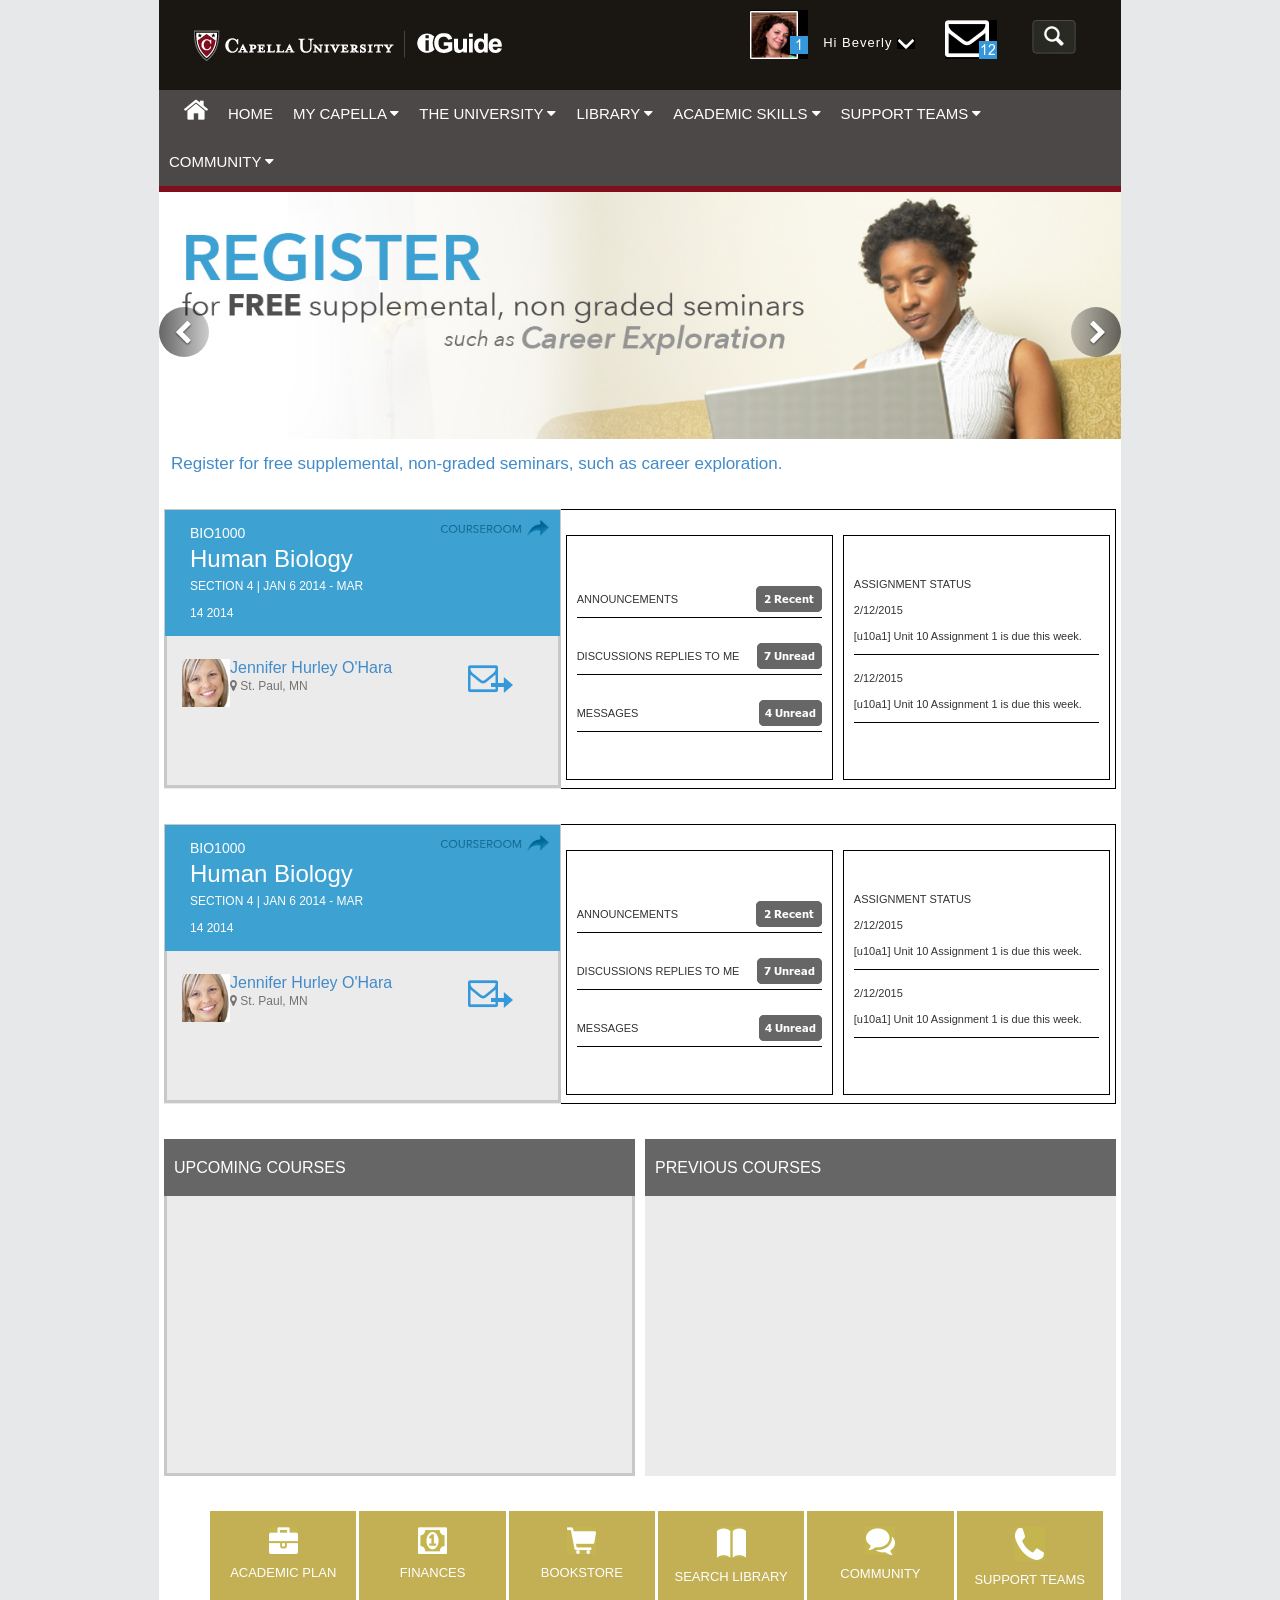
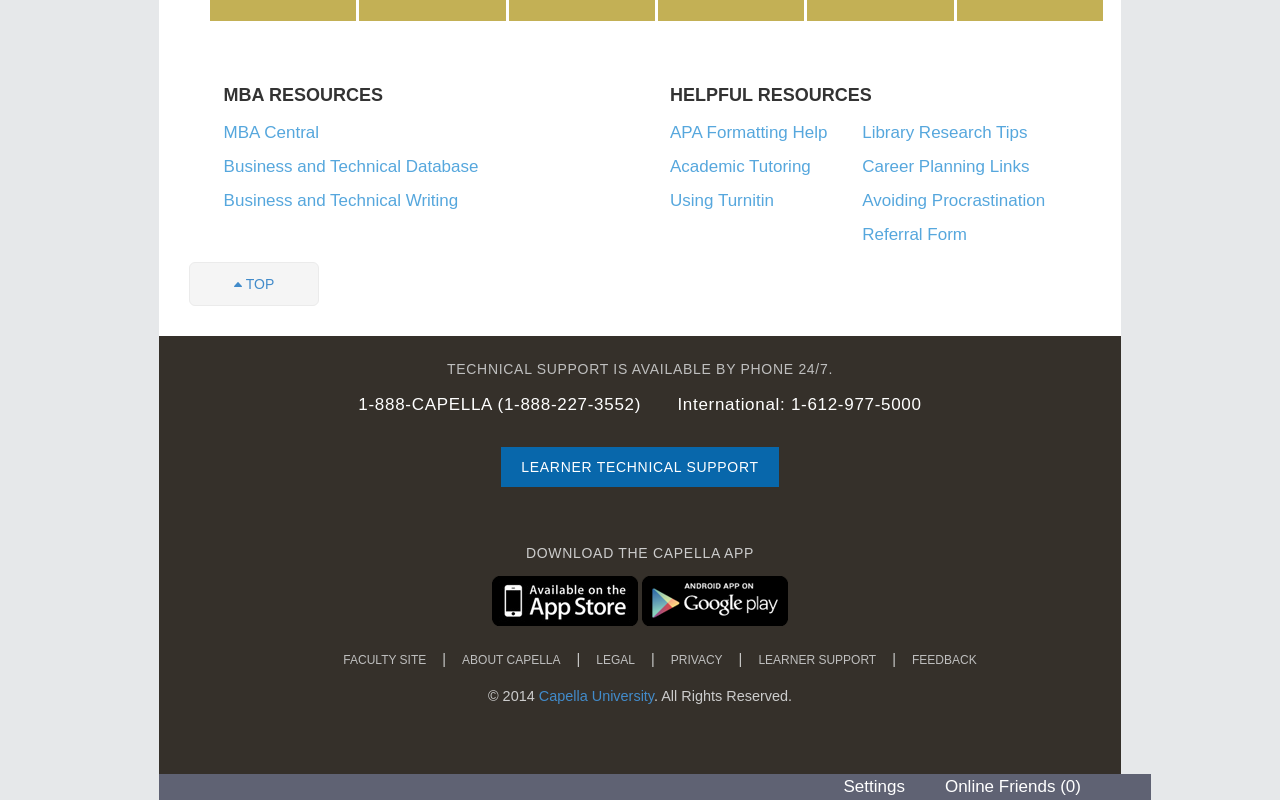
<file: index.html>
<!DOCTYPE html>
<!--[if lt IE 7]>      
<html class="no-js lt-ie9 lt-ie8 lt-ie7">
   <![endif]-->
   <!--[if IE 7]>         
   <html class="no-js lt-ie9 lt-ie8">
      <![endif]-->
      <!--[if IE 8]>         
      <html class="no-js lt-ie9">
         <![endif]-->
         <!--[if gt IE 8]><!--> 
         <html class="no-js">
            <!--<![endif]-->
            <head>
               <meta charset="utf-8">
               <meta http-equiv="X-UA-Compatible" content="IE=edge,chrome=1">
               <title></title>
               <meta name="description" content="">
               <meta name="viewport" content="width=device-width, initial-scale=1">
               <link type="text/css" rel="stylesheet" href="http://fast.fonts.net/cssapi/8dc97fa0-8de1-400e-8a34-dfa44cd083eb.css"/>
               <link rel="stylesheet" href="css/bootstrap.min.css">
               <link rel="stylesheet" href="css/font-awesome.min.css">
               <link rel="stylesheet" href="css/main.css">
               <script src="js/vendor/modernizr-2.6.2-respond-1.1.0.min.js"></script>
            </head>
            <body>
               <!-- Start of container wrapper -->
               <div class="container container-wrapper">
               <!-- Modal interrupt -->
               <div class="modal fade" id="appPrompt" tabindex="-1" role="dialog" aria-labelledby="myModalLabel" aria-hidden="true">
                  <div class="modal-dialog">
                     <div class="modal-content">
                        <a href="#" class="close-modal" data-dismiss="modal" aria-hidden="true">
                        <img src="img/search-close.png" alt="" />
                        </a>
                        <div class="clearfix"></div>
                        <div class="modal-body">
                           <div class="visible-xs visible-sm">
                              <a href="javascript:void(0);" class="btn btn-primary btn-lg"><i class="fa fa-mobile fa-2x"></i> View in App</a>
                              <p class="or-divider">or</p>
                              <a href="fullsite.html" class="btn btn-primary btn-lg">View in Full Site</a>
                              <div class="clearfix"></div>
                              <div class="remember-choice">
                                 <input type="radio" name="radio-choice-1" id="radio-choice-1" tabindex="2" value="choice-1" />
                                 <label for="radio-choice-1">Remember this choice</label>
                              </div>
                           </div>
                           <div class="visible-md visible-lg">
                              <p>Testing note TBD</p>
                           </div>
                        </div>
                     </div>
                  </div>
               </div>
               <div class="search-desktop white-bg">
                  <div class="container">
                     <!-- Desktop search panel -->
                     <div class="row hidden-xs">
                        <div id="search-panel" class="search-panel collapse">
                           <form class="" role="search">
                              <div class="search-glass-icon">
                                 <img src="img/search_grey.png" alt=""/>
                              </div>
                              <input type="text" class="form-control" placeholder="">
                              <button type="submit" class="btn btn-default" data-toggle="collapse" data-target="#search-panel">Search</button>
                           </form>
                           <a class="close" href="javascript:void(0);" data-toggle="collapse" data-target="#search-panel">
                           <img src="img/search-close.png" alt="" />
                           </a>
                           <div class="clearfix"></div>
                        </div>
                     </div>
                  </div>
               </div>
               <!-- Primary header for desktop/tablet-->
               <div class="header-primary">
                  <div class="container">
                     <div class="hidden-xs primary-header col-sm-5 col-md-5">
                        <a class="navbar-brand capella-logo pull-left" href="index.asp">
                        <img class="pull-left" src="img/header-capella-logo.png" alt="" />
                        <img class="pull-left " src="img/header-iguide-logo.png" alt="" /></a>
                     </div>
                     <!-- end of left hand header -->
                     <!-- Start of right hand header -->
                     <!-- Start of Learner Profile --> 
                     <div class="learner-profile-top col-sm-5 col-md-5 col-sm-offset-2 col-sm-offset-2">
                        <img src="img/learner-portrait-with-notification.jpg" alt="" class="learner-portrait"/>
                        <span class="salutation">Hi Beverly <img src="img/learner-profile-down-arrow.png" alt=""/></span>
                        <img src="img/email-with-notification.png" alt="" class="email-icon"/>
                        <img src="img/search-icon.png" alt="" class="search-this"/>
                     </div>
                     <!-- end of learner-profile -->
                  </div>
               </div>
               <div class="navigation">
                  <div class="">
                     <div class="">
                        <nav class="navbar yamm navbar-inverse" role="navigation">
                           <!-- Mobile Header -->
                           <div class="navbar-header mobilenavbar visible-xs">
                              <button type="button" class="navbar-toggle pull-left collapsed" data-toggle="collapse" data-target="#bs-example-navbar-collapse-1">
                                 <span class="sr-only">Toggle navigation</span>
                                 <!-- <span class="icon-bar"></span>
                                    <span class="icon-bar"></span>
                                    <span class="icon-bar"></span> -->
                                 <img src="img/hamburger.png" alt=""/>
                              </button>
                              <a class="navbar-brand " href="index.html">
                              <img class="pull-right" src="img/header-capella-logo.png" alt="" />
                              <img class="pull-right phone-sm-logo" src="img/header-capella-logo-sm.png" alt="" />
                              </a>  
                              <a class="pull-right search-icon mobile-search collapsed" href="javascript:void(0);" data-toggle="collapse" data-target="#mobile-search">
                              <img src="img/search.png" alt=""/>
                              </a>
                              <!-- <a class="pull-right search-icon mobile-search close-search" href="javascript:void(0);" data-toggle="collapse" data-target="#mobile-search">
                                 <img src="img/close.png" />
                                 </a> -->
                              <div class="clearfix"></div>
                           </div>
                           <!-- Primary Navigation -->
                           <div class="collapse navbar-collapse" id="bs-example-navbar-collapse-1">
                              <!-- Mega menu -->
                              <ul class="nav navbar-nav">
                                 <li><a href="index.asp"><img src="img/home-icon-new.png" alt=""  class="home-icon"/>HOME</a></li>
                                 <li class="dropdown yamm-fw">
                                    <a href="my-capella.asp">My Capella <i class="fa fa-caret-down hidden-sm hidden-xs"></i></a>
                                    <ul class="dropdown-menu hidden-xs hidden-sm">
                                       <li>
                                          <!-- Content container to add padding -->
                                          <div class="yamm-content">
                                             <div class="row">
                                                <a class="navhome" href="mycapella.html">My Capella Home <i class="fa fa-angle-right"></i></a>
                                                <ul class="col-sm-4  list-unstyled">
                                                   <li class="subnavtitle">Finances</li>
                                                   <li><a href="#">My financial aid</a></li>
                                                   <li><a href="#">Financial aid resources</a></li>
                                                   <li><a href="#">Account summary</a></li>
                                                   <li><a href="#">Make a payment</a></li>
                                                </ul>
                                                <ul class="col-sm-4 list-unstyled">
                                                   <li class="subnavtitle">Academic Plan &amp; Course Registration</li>
                                                   <li><a href="#">Academic plan &amp; register for courses</a></li>
                                                   <li><a href="#">Register for courses</a></li>
                                                   <li><a href="#">Drop a course</a></li>
                                                   <li><a href="#">Change enrollment status</a></li>
                                                   <li><a href="#">Calendars</a></li>
                                                </ul>
                                                <ul class="col-sm-4 list-unstyled">
                                                   <li class="subnavtitle">Grades &amp; Transcripts</li>
                                                   <li><a href="#">View grades</a></li>
                                                   <li><a href="#">Request official transcript</a></li>
                                                   <li><a href="#">View unofficial transcript</a></li>
                                                   <li><a href="#">Miliary transcripts</a></li>
                                                </ul>
                                                <ul class="col-sm-4 list-unstyled profiledrop">
                                                   <li class="subnavtitle">My Profile</li>
                                                   <li><a href="#">Wall</a></li>
                                                   <li><a href="#">Friends</a></li>
                                                   <li><a href="#">Classmates</a></li>
                                                   <li><a href="#">Edit profile</a></li>
                                                   <li><a href="#">My Groups</a></li>
                                                </ul>
                                                <ul class="col-sm-4 list-unstyled">
                                                   <li class="subnavtitle">Personal and Account Information</li>
                                                   <li><a href="#">Addresses</a></li>
                                                   <li><a href="#">Email addresses</a></li>
                                                   <li><a href="#">Phone numbers</a></li>
                                                   <li><a href="#">FERPA privacy settings</a></li>
                                                   <li><a href="#">Change password</a></li>
                                                   <li><a href="#">Student center</a></li>
                                                </ul>
                                                <ul class="col-sm-4 list-unstyled">
                                                   <li class="subnavtitle">Starting at Capella</li>
                                                   <li><a href="#">Admission center</a></li>
                                                   <li><a href="#">Readiness at Capella</a></li>
                                                </ul>
                                                <ul class="col-sm-4 list-unstyled">
                                                   <li class="subnavtitle">Graduating</li>
                                                   <li><a href="#">Apply for graduation</a></li>
                                                </ul>
                                             </div>
                                          </div>
                                       </li>
                                    </ul>
                                 </li>
                                 <li class="dropdown yamm-fw">
                                    <a href="university.asp">The University <i class="fa fa-caret-down hidden-sm hidden-xs"></i></a>
                                    <ul class="dropdown-menu hidden-xs hidden-sm">
                                       <li>
                                          <!-- Content container to add padding -->
                                          <div class="yamm-content">
                                             <div class="row">
                                                <a class="navhome" href="#">The University Home <i class="fa fa-angle-right"></i></a>
                                                <ul class="col-sm-4 list-unstyled">
                                                   <li class="subnavtitle">Schools and Departments</li>
                                                   <li>
                                                      <a href="#">Harold Abel School of Social and Behavioral Sciences</a>
                                                      <ul>
                                                         <li><a href="#">Department of Counseling</a></li>
                                                         <li><a href="#">Department of Psychology</a></li>
                                                         <li><a href="#">Department of Social Work</a></li>
                                                      </ul>
                                                   </li>
                                                   <li><a href="#">School of Business and Technology</a></li>
                                                   <li><a href="#">School of Education</a></li>
                                                   <li>
                                                      <a href="#">School of Public Service Leadership</a>
                                                      <ul>
                                                         <li><a href="#">Department of Nursing</a></li>
                                                      </ul>
                                                   </li>
                                                   <li><a href="#">School of Undergraduate Studies</a></li>
                                                </ul>
                                                <ul class="col-sm-4 list-unstyled">
                                                   <li class="subnavtitle">Programs and Licensing</li>
                                                   <li><a href="#">The University home</a></li>
                                                   <li><a href="#">FlexPath</a></li>
                                                   <li><a href="#">Licensure resources</a></li>
                                                   <li><a href="#">Practicum and internship</a></li>
                                                   <li><a href="#">Residencies and colloquia</a></li>
                                                </ul>
                                                <ul class="col-sm-4 list-unstyled">
                                                   <li class="subnavtitle">Administrative Information</li>
                                                   <li><a href="#">Academic calendars</a></li>
                                                   <li><a href="#">Academic honesty and APA</a></li>
                                                   <li><a href="#">Admission center</a></li>
                                                   <li><a href="#">Diversity mission statement</a></li>
                                                   <li><a href="#">Frequently asked questions</a></li>
                                                   <li><a href="#">Graduation and commencement information</a></li>
                                                   <li><a href="#">Catalogs, Policies and handbooks</a></li>
                                                   <li><a href="#">University forms</a></li>
                                                </ul>
                                                <ul class="col-sm-4 list-unstyled">
                                                   <li class="subnavtitle">Awards</li>
                                                   <li><a href="#">Distinguished and award-winning faculty</a></li>
                                                   <li><a href="#">Student award opportunities [proposed]</a></li>
                                                </ul>
                                                <ul class="col-sm-4 list-unstyled">
                                                   <li class="subnavtitle">Stores</li>
                                                   <li><a href="#">Bookstore</a></li>
                                                   <li><a href="#">Capella gear</a></li>
                                                   <li><a href="#">Software discounts, course materials, ebooks</a></li>
                                                </ul>
                                             </div>
                                          </div>
                                       </li>
                                    </ul>
                                 </li>
                                 <li class="dropdown yamm-fw">
                                    <a href="library.asp" >Library <i class="fa fa-caret-down hidden-sm hidden-xs"></i></a>
                                    <ul class="dropdown-menu hidden-xs hidden-sm">
                                       <li>
                                          <!-- Content container to add padding -->
                                          <div class="yamm-content">
                                             <div class="row">
                                                <a class="navhome" href="#">Library Home <i class="fa fa-angle-right"></i></a>
                                                <ul class="col-sm-4 list-unstyled">
                                                   <li><a href="#">Ask a Librarian</a></li>
                                                   <li class="subnavtitle">Finding Articles and Books</li>
                                                   <li><a href="#">Summon</a></li>
                                                   <li><a href="#">Databases A-Z</a></li>
                                                   <li><a href="#">Databases by school</a></li>
                                                   <li><a href="#">Journal and book locator</a></li>
                                                   <li><a href="#">Online reference materials</a></li>
                                                   <li><a href="#">Find a local Library</a></li>
                                                   <li><a href="#">Interlibrary Loan</a></li>
                                                </ul>
                                                <ul class="col-sm-4 list-unstyled">
                                                   <li class="subnavtitle">Library Skills</li>
                                                   <li><a href="#">Searching effectively</a></li>
                                                   <li><a href="#">Identifying scholarly resources</a></li>
                                                   <li><a href="#">Evaluating your sources</a></li>
                                                   <li><a href="#">Reviewing the Literature</a></li>
                                                   <li><a href="#">Defining your topic</a></li>
                                                   <li><a href="#">Dissertation research</a></li>
                                                   <li><a href="#">Introduction to online libraries</a></li>
                                                </ul>
                                                <ul class="col-sm-4 list-unstyled">
                                                   <li class="subnavtitle">Research Management Tools</li>
                                                   <li><a href="#">RefWorks research management tool</a></li>
                                                   <li><a href="#">Assignment calculator</a></li>
                                                   <li><a href="#">Database log</a></li>
                                                   <li><a href="#">Scholarly research log</a></li>
                                                </ul>
                                                <ul class="col-sm-4 list-unstyled">
                                                   <li class="subnavtitle">About the Library</li>
                                                   <li><a href="#">Library FAQs and guides</a></li>
                                                   <li><a href="#">Hours and holiday schedule</a></li>
                                                   <li><a href="#">Library Staff</a></li>
                                                   <li><a href="#">Library policies</a></li>
                                                   <li><a href="#">Mission and services</a></li>
                                                   <li><a href="#">Alumni library</a></li>
                                                </ul>
                                             </div>
                                          </div>
                                       </li>
                                    </ul>
                                 </li>
                                 <li class="dropdown yamm-fw">
                                    <a href="learning.asp">Academic Skills <i class="fa fa-caret-down hidden-sm hidden-xs"></i></a>
                                    <ul class="dropdown-menu hidden-xs hidden-sm">
                                       <li>
                                          <!-- Content container to add padding -->
                                          <div class="yamm-content">
                                             <div class="row">
                                                <a class="navhome" href="#">Academic Skills home <i class="fa fa-angle-right"></i></a>
                                                <ul class="col-sm-4 list-unstyled">
                                                   <li class="subnavtitle">Skills</li>
                                                   <li><a href="#">Effective learning strategies</a></li>
                                                   <li><a href="#">Time management</a></li>
                                                   <li><a href="#">Working effectively in teams</a></li>
                                                   <li><a href="#">Critical thinking</a></li>
                                                   <li><a href="#">Reading strategies</a></li>
                                                   <li><a href="#">Math skills</a></li>
                                                   <li><a href="#">Understanding statistics</a></li>
                                                </ul>
                                                <ul class="col-sm-4 list-unstyled">
                                                   <li class="subnavtitle">Writing Assistance</li>
                                                   <li><a href="#">Writing center</a></li>
                                                   <li><a href="#">Academic honesty and APA</a></li>
                                                </ul>
                                                <ul class="col-sm-4 list-unstyled">
                                                   <li class="subnavtitle">Dissertation and Comps Preparation</li>
                                                   <li><a href="#">Managing your PhD journey</a></li>
                                                   <li><a href="#">Dissertation research</a></li>
                                                </ul>
                                                <ul class="col-sm-4 list-unstyled">
                                                   <li class="subnavtitle">Study Groups and Tutoring</li>
                                                   <li><a href="#">Academic tutoring</a></li>
                                                   <li><a href="#">Supplemental instruction</a></li>
                                                   <li><a href="#">Online study groups</a></li>
                                                </ul>
                                                <ul class="col-sm-4 list-unstyled">
                                                   <li class="subnavtitle">Technical Skills</li>
                                                   <li><a href="#">Turnitin tutorial</a></li>
                                                   <li><a href="#">ePortfolio tutorial</a></li>
                                                   <li><a href="#">Using Adobe Connect</a></li>
                                                   <li><a href="#">iGuide tutorials</a></li>
                                                   <li><a href="#">Courseroom 3 help</a></li>
                                                   <li><a href="#">Computer skills</a></li>
                                                   <li><a href="#">Software instruction - self-paced learning</a></li>
                                                </ul>
                                             </div>
                                          </div>
                                       </li>
                                    </ul>
                                 </li>
                                 <li class="dropdown yamm-fw">
                                    <a href="support.asp">Support Teams <i class="fa fa-caret-down hidden-sm hidden-xs"></i></a>
                                    <ul class="dropdown-menu hidden-xs hidden-sm">
                                       <li>
                                          <!-- Content container to add padding -->
                                          <div class="yamm-content">
                                             <div class="row">
                                                <a class="navhome" href="#">Support teams home <i class="fa fa-angle-right"></i></a>
                                                <ul class="col-sm-4 list-unstyled">
                                                   <li class="subnavtitle">Financial Aid</li>
                                                   <li><a href="#">Financial aid process </a></li>
                                                   <li><a href="#">My Financial Aid</a></li>
                                                   <li><a href="#">How to apply for aid</a></li>
                                                   <li><a href="#">Financing your education</a></li>
                                                   <li><a href="#">Loan management</a></li>
                                                </ul>
                                                <ul class="col-sm-4 list-unstyled">
                                                   <li class="subnavtitle">Advising</li>
                                                   <li><a href="#">Advising &amp; program planning</a></li>
                                                   <li><a href="#">Free non-graded seminars</a></li>
                                                </ul>
                                                <ul class="col-sm-4 list-unstyled">
                                                   <li class="subnavtitle">Career Center</li>
                                                   <li><a href="#">Career center homepage</a></li>
                                                   <li><a href="#">Job search tools</a></li>
                                                   <li><a href="#">Changing specializations</a></li>
                                                   <li><a href="#">Online career seminars</a></li>
                                                </ul>
                                                <ul class="col-sm-4 list-unstyled">
                                                   <li class="subnavtitle">Disability Services</li>
                                                   <li><a href="#">Disability services homepage</a></li>
                                                   <li><a href="#">What’s a disability?</a></li>
                                                   <li><a href="#">Available accommodations</a></li>
                                                   <li><a href="#">Alternative textbook process</a></li>
                                                   <li><a href="#">Requesting accommodations</a></li>
                                                </ul>
                                                <ul class="col-sm-4 list-unstyled">
                                                   <li class="subnavtitle">Military Support</li>
                                                   <li><a href="#">Military support homepage</a></li>
                                                   <li><a href="#">Military leave of absence</a></li>
                                                   <li><a href="#">Funding your education</a></li>
                                                   <li><a href="#">Get credit for your training</a></li>
                                                   <li><a href="#">Info for military spouses</a></li>
                                                </ul>
                                                <ul class="col-sm-4 list-unstyled">
                                                   <li class="subnavtitle">Technical</li>
                                                   <li><a href="#">24/7 learner technical support</a></li>
                                                   <li><a href="#">Courseroom help</a></li>
                                                   <li><a href="#">Capella systems tutorials</a></li>
                                                   <li><a href="#">Capella mobile</a></li>
                                                   <li><a href="#">About iGuide</a></li>
                                                </ul>
                                             </div>
                                          </div>
                                       </li>
                                    </ul>
                                 </li>
                                 <li class="dropdown yamm-fw">
                                    <a href="community.asp">Community <i class="fa fa-caret-down hidden-sm hidden-xs"></i></a>
                                    <ul class="dropdown-menu hidden-xs hidden-sm">
                                       <li>
                                          <!-- Content container to add padding -->
                                          <div class="yamm-content">
                                             <div class="row">
                                                <a class="navhome" href="#">Community Home <i class="fa fa-angle-right"></i></a>
                                                <ul class="col-sm-4 list-unstyled">
                                                   <li class="subnavtitle">Alumni Association</li>
                                                   <li><a href="#">Alumni Association homepage</a></li>
                                                   <li><a href="#">Alumni library</a></li>
                                                   <li><a href="#">Events and opportunities</a></li>
                                                   <li><a href="#">Alumni accomplishments</a></li>
                                                   <li><a href="#">Director’s corner</a></li>
                                                </ul>
                                                <ul class="col-sm-4 list-unstyled">
                                                   <li class="subnavtitle">News</li>
                                                   <li><a href="#">Capella news</a></li>
                                                   <li><a href="#">Finances news</a></li>
                                                </ul>
                                                <ul class="col-sm-4 list-unstyled">
                                                   <li class="subnavtitle">Networking</li>
                                                   <li><a href="#">Connect and network</a></li>
                                                   <li><a href="#">Capella Ambassadors</a></li>
                                                   <li><a href="#">Share your accomplishments</a></li>
                                                   <li><a href="#">Refer a friend</a></li>
                                                   <li><a href="#">Capella blogs and podcasts</a></li>
                                                   <li><a href="#">Groups</a></li>
                                                   <li><a href="#">Campus discussions</a></li>
                                                </ul>
                                             </div>
                                          </div>
                                       </li>
                                    </ul>
                                 </li>
                                 <li><a href="#" class="visible-xs">Logout</a></li>
                              </ul>
                           </div>
                        </nav>
                        <!-- /.navbar-collapse -->
                     </div>
                  </div>
               </div>
               <!-- Mobile Search -->
               <div class="search-mobile">
                  <div class="container">
                     <div class="row visible-xs mobile-search">
                        <div id="mobile-search" class="search-panel collapse">
                           <form class="" role="search">
                              <div class="search-glass-icon">
                                 <img src="img/search.png" alt=""/>
                              </div>
                              <input type="text" class="form-control" placeholder="">
                              <button type="submit" class="btn btn-default" data-toggle="collapse" data-target="#search-panel">Search</button>
                              <div class="clearfix"></div>
                           </form>
                        </div>
                     </div>
                  </div>
               </div>
               <!-- Mobile learner info-->
               <div class="mobile-learner-info visible-xs">
                  <div class="container">
                     <div class="row">
                        <p class="learner-name pull-left">Hi Beverly</p>
                        <p class="learner-id pull-left">Learner ID 5555555</p>
                        <a href="learnermail.html" class="pull-right mail-icon"><img src="img/header-mail.png" alt=""/></a>
                        <div class="clearfix"></div>
                     </div>
                  </div>
               </div>
               <div class="white-bg">
                  <div class="">
                     <!-- Mobile carousel -->
                     <div class="row visible-xs visible-sm">
                        <div id="carousel-example-generic" class="carousel slide mobilecarousel" data-ride="carousel">
                           <div class="carousel-inner">
                              <div class="item active">
                                 <img src="img/newspic_1_md.jpg" alt="..." />
                                 <div class="news-slider-content"><a href="javascript:void(0);"> Register for free supplemental, non-graded seminars, such as career exploration.</a></div>
                              </div>
                              <div class="item ">
                                 <img src="img/newspic_2_md.jpg" alt="..." />
                                 <div class="news-slider-content">
                                    <a href="javascript:void(0);">
                                    Free Shipping at the Capella Bookstore
                                    </a>
                                    <p>March 17 &amp; 18 only.</p>
                                 </div>
                              </div>
                           </div>
                           <a class="left carousel-control" href="#carousel-example-generic" data-slide="prev">
                           <i class="fa fa-chevron-left fa-lg"></i>
                           </a>
                           <a class="right carousel-control" href="#carousel-example-generic" data-slide="next">
                           <i class="fa fa-chevron-right fa-lg"></i>
                           </a>
                        </div>
                     </div>
                     <!-- Mobile alert -->
                     <div class="row news-alert visible-xs visible-sm">
                        <div class="col-xs-1 text-right"><i class="fa fa-exclamation-triangle fa-lg "></i></div>
                        <div class="col-xs-10">
                           <p>Courserooms for learners enrolled in the following programs may be unavailable for a portion of day beginning 12 a.m. Central time on Tuesday, July 24th during a Courseroom upgrade: <a class="collapsed" data-toggle="collapse" href="#collapseAlert">MORE <i class="fa fa-chevron-down"></i></a></p>
                           <div id="collapseAlert" class="panel-collapse collapse">
                              <p>School of Business and Technology and School of Undergraduate - all courses will be unavailable from 12 a.m. and 11 a.m.</p>
                              <p>School of Public Service Leadership, School of Education and School of Social and Behavioral Sciences - all courses will be unavailable from 6 a.m. and 5 p.m.</p>
                              <a class="less_btn" data-toggle="collapse"  href="#collapseAlert">LESS <i class="fa fa-chevron-up"></i></a>
                           </div>
                        </div>
                     </div>
                     <!-- desktop carousel -->
                     <div class="">
                        <div id="carousel-example-generic-desktop" class="carousel slide" data-ride="carousel">
                           <div class="carousel-inner">
                              <div class="item active">
                                 <img src="img/newspic_1_lg.jpg" alt="..." />
                                 <div class="news-slider-content"><a href="javascript:void(0);"> Register for free supplemental, non-graded seminars, such as career exploration.</a></div>
                              </div>
                              <div class="item ">
                                 <img src="img/newspic_2_lg.jpg" alt="..." />
                                 <div class="news-slider-content">
                                    <a href="javascript:void(0);">
                                    Free Shipping at the Capella Bookstore
                                    </a>
                                    <p>March 17 & 18 only.</p>
                                 </div>
                              </div>
                           </div>
                           <a class="left carousel-control" href="#carousel-example-generic-desktop" data-slide="prev">
                           <i class="fa fa-chevron-left fa-lg"></i>
                           </a>
                           <a class="right carousel-control" href="#carousel-example-generic-desktop" data-slide="next">
                           <i class="fa fa-chevron-right fa-lg"></i>
                           </a>
                        </div>
                     </div>
                  </div>
               </div>
               <!-- Primary Content - Course info-->  
               <div class="course-info white-bg col-md-12 col-lg-12">
                  <div class="first-panel col-md-5 col-lg-5">
                     <div class="course-info light-gray-bg">
                        <!-- Course 1-->
                        <div class="course-panel">
                           <div class="header">
                              <div class="">
                                 <div class="course-info details">
                                    <a class="visible-lg visible-md hidden-sm hidden-xs" href="fullsite.html">
                                       <div class="col-xs-12 col-sm-7">
                                          <div class="course-id"> bio1000</div>
                                          <h2 class="course-title">Human Biology</h2>
                                          <span class="course-dates">Section 4 | Jan 6 2014 - Mar 14 2014</span>
                                       </div>
                                       <div class="courseroomicon pull-right">
                                       </div>
                                    </a>
                                 </div>
                                 <!-- end of course header -->
                                 <a class="visible-sm visible-xs hidden-md hidden-lg" href="fullsite.html">
                                    <div class="courseroomicon pull-right">
                                    </div>
                                    <div class="col-xs-12 col-sm-7">
                                       <div class="course-id"> bio1000 </div>
                                       <h2 class="course-title">Human Biology</h2>
                                    </div>
                                    <div class="col-xs-12">
                                       <div class="course-dates">Section 4 | Jan 6 2014 - Mar 14 2014</div>
                                    </div>
                                 </a>
                                 <a data-toggle="modal" data-target="#appPrompt" class="phone-courseroom hidden-sm hidden-xs hidden-md hidden-lg" href="javascript:void(0);">
                                    <div class="courseroomicon pull-right">
                                    </div>
                                    <div class="col-xs-12 col-sm-7">
                                       <div class="course-id"> bio1000 </div>
                                       <h2 class="course-title">Human Biology</h2>
                                    </div>
                                    <div class="col-xs-12 col-sm-5">
                                       <div class="course-dates">Section 4 | Jan 6 2014 - Mar 14 2014</div>
                                    </div>
                                 </a>
                                 <!--/Phone only link that has modal for app!!!-->
                              </div>
                           </div>
                           <div class="course-detail">
                              <div class="course-notifications clearfix">
                                 <div class="faculty-info pull-left col-sm-9 col-md-9 col-lg-9">
                                    <img src="img/course-faculty-1.jpg" alt="" class="pull-left"/>
                                    <!--<p class="instructor hidden-xs hidden-sm visible-md visible-lg">Instructor:</p>-->
                                    <p class="faculty-name"><a href="javascript:void(0)">Jennifer Hurley O'Hara</a></p>
                                    <p class="faculty-location hidden-xs visible-sm visible-md visible-lg"><i class="fa fa-map-marker"></i> St. Paul, MN</p>
                                 </div>
                                 <div class="contact-icons pull-left">
                                    <a href="email.html"><img src="img/contact-new.png" alt="" /></a>
                                    <!-- <a href="#"><img src="img/course-add.jpg" alt="" /></a> -->
                                 </div>
                                 <div class=""></div>
                              </div>
                           </div>
                           <div class="clearfix"></div>
                        </div>
                     </div>
                  </div>
                  <!-- end of first panel -->
                  <!-- Start of 2nd and 3rd Boxes -->
                  <div class="last-panels col-md-7 col-lg-7">
                     <!-- Start of Announcements -->
                     <div class="panel panel-default col-md-6 col-md-6">
                        <div class="panel-inner-box">
                           <ul>
                              <li>Announcements <img src="img/recent-2.png" alt="" class="pull-right cursor"/></li>
                              <li>Discussions Replies To Me <img src="img/unread-7.png" alt="" class="pull-right cursor"/></li>
                              <li>Messages <img src="img/unread-4.png" alt="" class="pull-right cursor"/></li>
                           </ul>
                        </div>
                     </div>
                     <!-- end of annoucements -->
                     <!-- Start of Assignment Status -->
                     <div class="panel-group">
                        <div class="panel panel-default col-md-6 col-lg-6">
                           <div class="panel-inner-box">
                              <ul class="assignments">
                                 <li>Assignment Status<br/>2/12/2015<br/><span class="no-transform">[u10a1] Unit 10 Assignment 1 is due this week.</span></li>
                                 <li>2/12/2015<br/><span class="no-transform">[u10a1] Unit 10 Assignment 1 is due this week.</span></li>
                              </ul>
                           </div>
                        </div>
                     </div>
                  </div><!-- end of last panels -->
               </div><!-- end of first row -->
               <div class="clearfix"></div>
               <!-- Start of Second Row -->
               <div class="course-info white-bg col-md-12 col-lg-12">
                  <div class="first-panel col-md-5 col-lg-5">
                     <div class="course-info light-gray-bg">
                        <!-- Course 1-->
                        <div class="course-panel">
                           <div class="header">
                              <div class="">
                                 <div class="course-info details">
                                    <a class="visible-lg visible-md hidden-sm hidden-xs" href="fullsite.html">
                                       <div class="col-xs-12 col-sm-7">
                                          <div class="course-id"> bio1000</div>
                                          <h2 class="course-title">Human Biology</h2>
                                          <span class="course-dates">Section 4 | Jan 6 2014 - Mar 14 2014</span>
                                       </div>
                                       <div class="courseroomicon pull-right">
                                       </div>
                                    </a>
                                 </div>
                                 <!-- end of course header -->
                                 <a class="visible-sm visible-xs hidden-md hidden-lg" href="fullsite.html">
                                    <div class="courseroomicon pull-right">
                                    </div>
                                    <div class="col-xs-12 col-sm-7">
                                       <div class="course-id"> bio1000 </div>
                                       <h2 class="course-title">Human Biology</h2>
                                    </div>
                                    <div class="col-xs-12">
                                       <div class="course-dates">Section 4 | Jan 6 2014 - Mar 14 2014</div>
                                    </div>
                                 </a>
                                 <a data-toggle="modal" data-target="#appPrompt" class="phone-courseroom hidden-sm hidden-xs hidden-md hidden-lg" href="javascript:void(0);">
                                    <div class="courseroomicon pull-right">
                                    </div>
                                    <div class="col-xs-12 col-sm-7">
                                       <div class="course-id"> bio1000 </div>
                                       <h2 class="course-title">Human Biology</h2>
                                    </div>
                                    <div class="col-xs-12 col-sm-5">
                                       <div class="course-dates">Section 4 | Jan 6 2014 - Mar 14 2014</div>
                                    </div>
                                 </a>
                                 <!--/Phone only link that has modal for app!!!-->
                              </div>
                           </div>
                           <div class="course-detail">
                              <div class="course-notifications clearfix">
                                 <div class="faculty-info pull-left col-sm-9 col-md-9 col-lg-9">
                                    <img src="img/course-faculty-1.jpg" alt="" class="pull-left"/>
                                    <!--<p class="instructor hidden-xs hidden-sm visible-md visible-lg">Instructor:</p>-->
                                    <p class="faculty-name"><a href="javascript:void(0)">Jennifer Hurley O'Hara</a></p>
                                    <p class="faculty-location hidden-xs visible-sm visible-md visible-lg"><i class="fa fa-map-marker"></i> St. Paul, MN</p>
                                 </div>
                                 <div class="contact-icons pull-left">
                                    <a href="email.html"><img src="img/contact-new.png" alt="" /></a>
                                    <!-- <a href="#"><img src="img/course-add.jpg" alt="" /></a> -->
                                 </div>
                                 <div class=""></div>
                              </div>
                           </div>
                           <div class="clearfix"></div>
                        </div>
                     </div>
                  </div>
                  <!-- end of first panel -->
                  <!-- Start of 2nd and 3rd Boxes -->
                  <div class="last-panels col-md-7 col-lg-7">
                     <!-- Start of Announcements -->
                     <div class="panel panel-default col-md-6 col-md-6">
                        <div class="panel-inner-box">
                           <ul>
                              <li>Announcements <img src="img/recent-2.png" alt="" class="pull-right cursor"/></li>
                              <li>Discussions Replies To Me <img src="img/unread-7.png" alt="" class="pull-right cursor"/></li>
                              <li>Messages <img src="img/unread-4.png" alt="" class="pull-right cursor"/></li>
                           </ul>
                        </div>
                     </div>
                     <!-- end of annoucements -->
                     <!-- Start of Assignment Status -->
                     <div class="panel-group">
                        <div class="panel panel-default col-md-6 col-lg-6">
                           <div class="panel-inner-box">
                              <ul class="assignments">
                                 <li>Assignment Status<br/>2/12/2015<br/><span class="no-transform">[u10a1] Unit 10 Assignment 1 is due this week.</span></li>
                                 <li>2/12/2015<br/><span class="no-transform">[u10a1] Unit 10 Assignment 1 is due this week.</span></li>
                              </ul>
                           </div>
                        </div>
                     </div>
                  </div><!-- end of last panels -->
               </div><!-- end of second row -->
                  <!-- end of annoucements -->
                  <!-- Start of Assignment Status -->
                  <!-- Start of Upcoming Courses -->
                  <!-- Desktop upcoming courses -->
                  <div class="">
                     <div class="upcoming-courses white-bg col-sm-6 col-md-6">
                        <h1>Upcoming Courses</h1>
                        <div class="course-panel">
                           <div class="col-xs-12 course-section">
                              
                           </div>
                        </div>
                     </div>
                     <!-- end of upcoming courses -->
                     <!-- Start of Previous Courses -->
                     <div class="previous-courses white-bg col-sm-6 col-md-6">
                       <h1>Previous Courses</h1> 
                        <div class="course-panel">
                           <div class="col-xs-12 course-section">
                              
                           </div>
                        </div>
                     </div>
                     <!-- end of previous courses -->
                  </div>
                  <!-- end of row -->
               <!-- end of container -->
               <!-- Resource block and additional resources-->
               <div class="main-content white-bg">
                  <div class="container">
                     <div class="">
                        <div class="resource-blocks">
                           <div class="">
                              <div class="row">
                                 <div class="col-xs-6 col-sm-4 col-md-2">
                                    <!-- <div class="resource-block-content"> -->
                                    <a class="resource-block-content" href="javascript:void(0);">
                                       <img src="img/quicklink-academic-new.png" alt=""/>
                                       <p>Academic Plan</p>
                                    </a>
                                    <!-- </div> -->
                                 </div>
                                 <div class="col-xs-6 col-sm-4 col-md-2">
                                    <a class="resource-block-content" href="javascript:void(0);">
                                       <img src="img/quicklink-finance-new.png" alt=""/>
                                       <p>Finances</p>
                                    </a>
                                 </div>
                                 <div class="col-xs-6 col-sm-4 col-md-2">
                                    <a class="resource-block-content" href="javascript:void(0);">
                                       <img src="img/quicklink-bookstore-new.png" alt="" />
                                       <p>Bookstore</p>
                                    </a>
                                 </div>
                                 <div class="col-xs-6 col-sm-4 col-md-2">
                                    <a class="resource-block-content" href="javascript:void(0);">
                                       <img src="img/quicklink-library-new.png" alt="" />
                                       <p>Search Library</p>
                                    </a>
                                 </div>
                                 <div class="col-xs-6 col-sm-4 col-md-2">
                                    <a class="resource-block-content" href="javascript:void(0);">
                                       <img src="img/quicklink-community-new.png" alt="" />
                                       <p>Community </p>
                                    </a>
                                 </div>
                                 <div class="col-xs-6 col-sm-4 col-md-2">
                                    <a class="resource-block-content" href="javascript:void(0);">
                                       <img src="img/quicklink-support-new.png" alt="" />
                                       <p>Support Teams</p>
                                    </a>
                                 </div>
                              </div>
                           </div>
                        </div>
                     </div>
                     <div class="row">
                        <div class="additional-resources">
                           <div class="col-sm-12 col-md-6">
                              <h4>MBA Resources</h4>
                              <ul class="list-unstyled">
                                 <li><a href="javascript:void(0)">MBA Central</a></li>
                                 <li><a href="javascript:void(0)">Business and Technical Database</a></li>
                                 <li><a href="javascript:void(0)">Business and Technical Writing</a></li>
                              </ul>
                           </div>
                           <div class="col-sm-12 col-md-6">
                              <h4>Helpful Resources</h4>
                              <ul class="list-unstyled">
                                 <li><a href="javascript:void(0)">APA Formatting Help</a></li>
                                 <li><a href="javascript:void(0)">Academic Tutoring</a></li>
                                 <li><a href="javascript:void(0)">Using Turnitin</a></li>
                              </ul>
                              <div class="col-sm-1 col-md-1"></div>
                              <ul class="list-unstyled">
                                 <li><a href="javascript:void(0)">Library Research Tips</a></li>
                                 <li><a href="javascript:void(0)">Career Planning Links</a></li>
                                 <li><a href="javascript:void(0)">Avoiding Procrastination</a></li>
                                 <li><a href="javascript:void(0)">Referral Form</a></li>
                              </ul>
                           </div>
                        </div>
                     </div>
                     <!-- end of row -->
                     <div class="back-to-top col-md-2 col-lg-2">
                        <a href="#top"><i class="fa fa-caret-up"></i> top</a>
                     </div><!-- end of back to top -->
                  </div>
                  <a class="friend-req visible-sm visible-xs friend-block" href="javascript:void(0);"><img src="img/friends.png" />Friend Request(s)</a>
               </div>
                  <div class="footer">
                     <div class="">
                        <div class="dark-gray-bg">
                           <div class="tech-support text-center">
                              <p>TECHNICAL SUPPORT IS AVAILABLE BY PHONE 24/7.</p>
                              <p class="hidden-xs phones">1-888-CAPELLA (1-888-227-3552) <span class="phone-gap"> .</span> International: 1-612-977-5000</p>
                              <p class="visible-xs">1-888-CAPELLA (1-888-227-3552)</p>
                              <p class="visible-xs">International: 1-612-977-5000</p>
                              <br />
                              <a class="contact-support" href="javascript:void(0)">Learner Technical Support</a>
                           </div>
                           <div class="app-links text-center">
                              <p>Download the Capella app</p>
                              <img src="img/app-ios.png" alt="" />
                              <img src="img/app-android.png" alt="" />
                           </div>
                        </div>
                        <div class="footer dark-gray-bg">
                           <a href="#" class="logout visible-xs">logout</a>
                           <ul class="about-links small">
                              <li><a href="#">Faculty Site</a></li>
                              <li><a href="#">About Capella</a></li>
                              <li><a href="#">Legal</a></li>
                              <li><a href="#">Privacy</a></li>
                              <li><a href="#">Learner Support</a></li>
                              <li><a href="#">Feedback </a></li>
                           </ul>
                           <p class="small copyright">&copy; 2014 <a href="javascript:void(0)">Capella University</a>. All Rights Reserved.</p>
                        </div>

                     </div><!-- end of container -->
                     <div class="container settings">
                        <div class="col-md-12 col-lg-12">
                           <ul>
                              <li><a href="#">Settings</a></li>
                              <li><a href="#">Online Friends (0)</a></li>
                           </ul>
                        </div>
                     </div>
                  </div>
            </div><!-- end of page container-wrapper -->
               <script src="http://ajax.googleapis.com/ajax/libs/jquery/1.11.0/jquery.min.js"></script>
               <script>window.jQuery || document.write('<script src="js/vendor/jquery-1.11.0.min.js"><\/script>')</script>
               <script src="js/vendor/bootstrap.min.js"></script>
               <script src="js/main.js"></script>
            </body>
         </html>
</file>
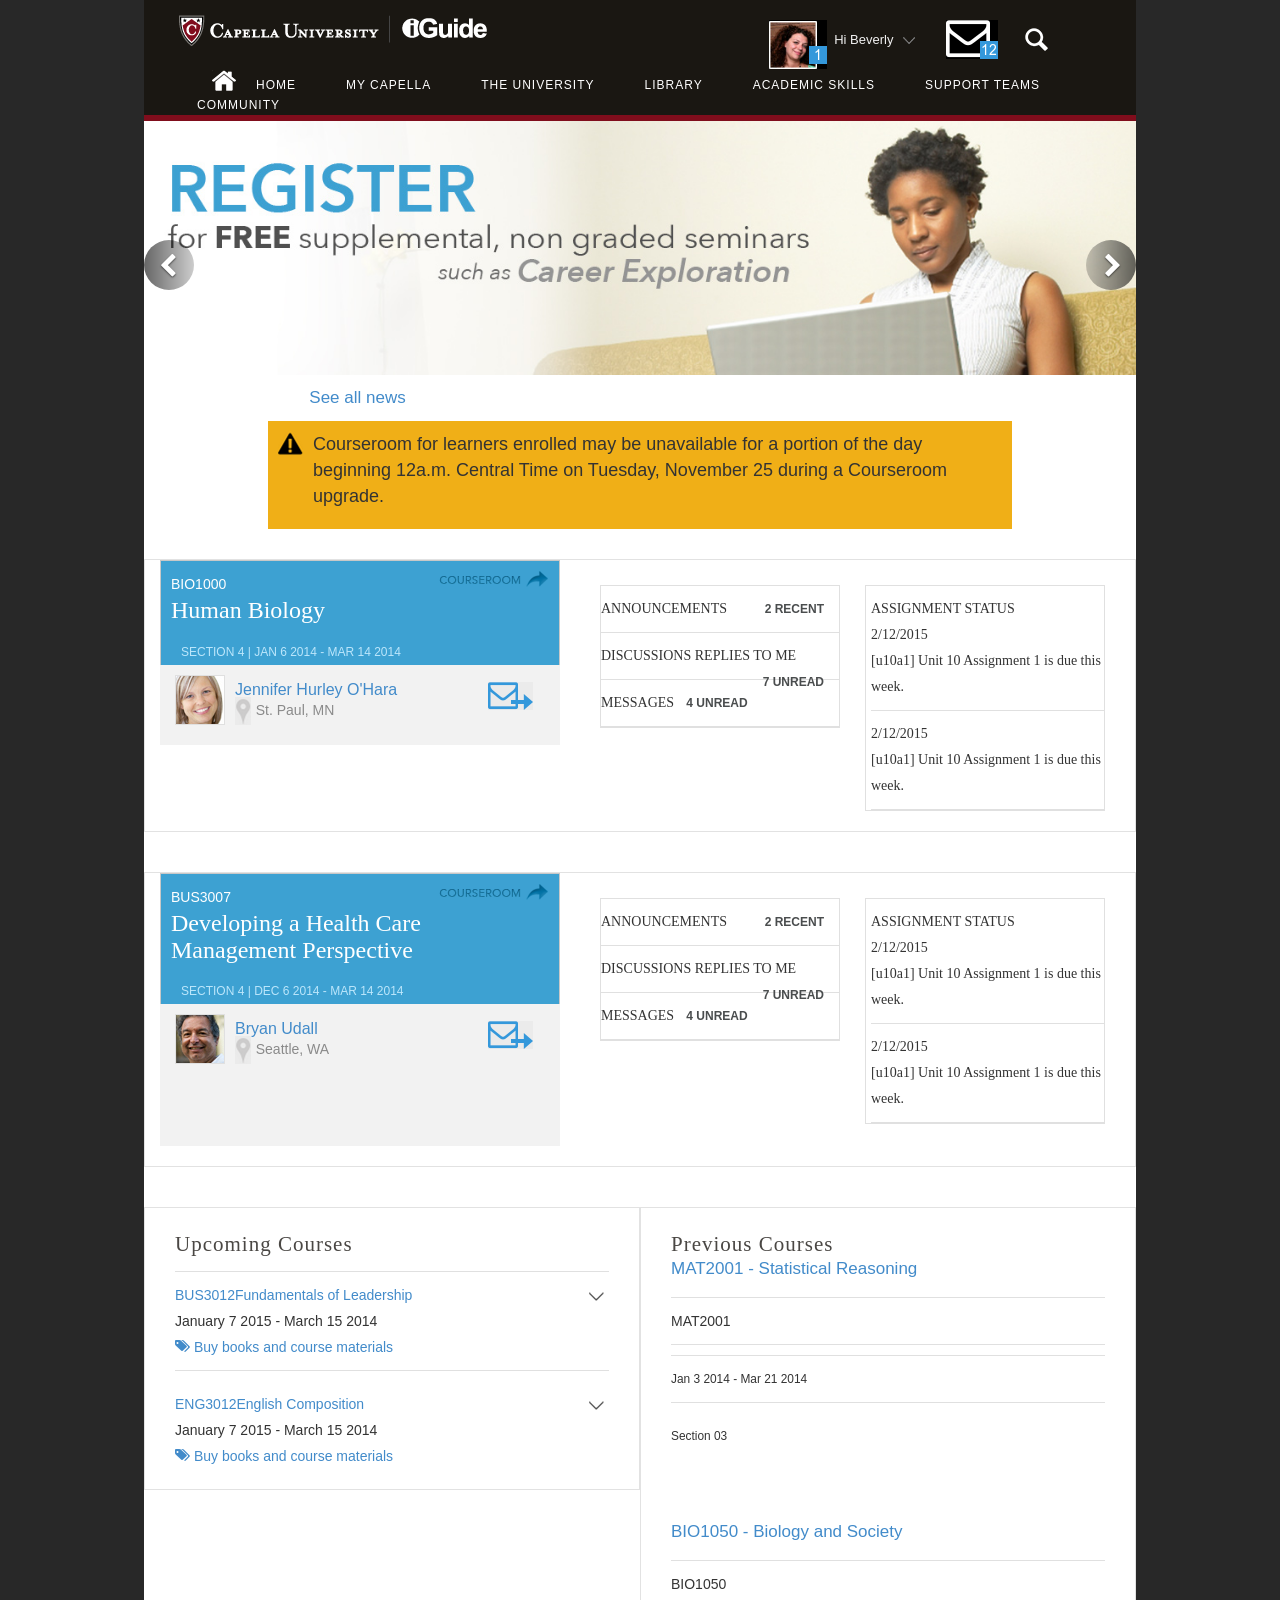
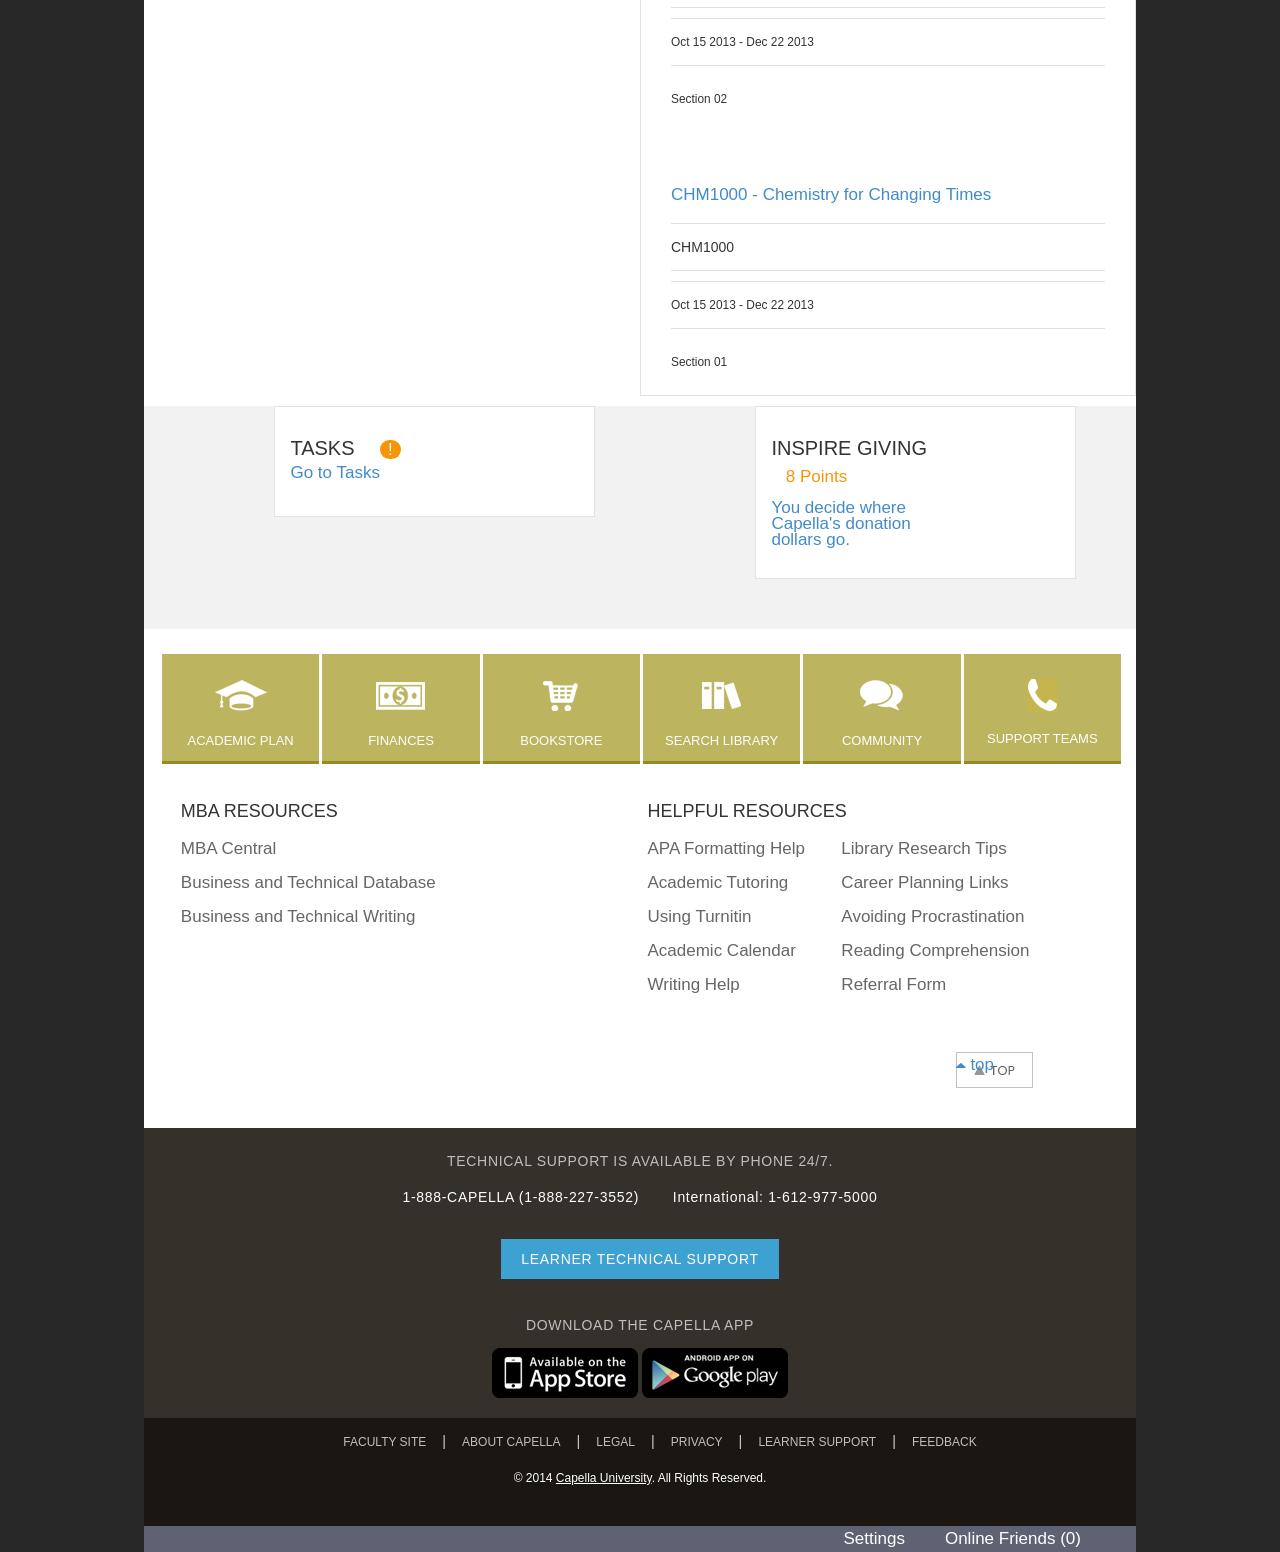
<file: index-fadeInMenuSingleMenu.html>
<!DOCTYPE html>
<!--[if lt IE 7]>      
<html class="no-js lt-ie9 lt-ie8 lt-ie7">
   <![endif]-->
   <!--[if IE 7]>         
   <html class="no-js lt-ie9 lt-ie8">
      <![endif]-->
      <!--[if IE 8]>         
      <html class="no-js lt-ie9">
         <![endif]-->
         <!--[if gt IE 8]><!--> 
         <html class="no-js" lang="en">
            <!--<![endif]-->
            <head>
               <meta charset="utf-8">
               <meta http-equiv="X-UA-Compatible" content="IE=edge,chrome=1">
               <title>Responsive Capella Demo</title>
               <meta name="description" content="">
               <meta name="viewport" content="width=device-width, initial-scale=1">
               <link type="text/css" rel="stylesheet" href="http://fast.fonts.net/cssapi/8dc97fa0-8de1-400e-8a34-dfa44cd083eb.css"/>
               <link rel="stylesheet" href="css/bootstrap.min.css"/>
               <link rel="stylesheet" href="css/bootstrap-responsive.min.css"/>
               <link rel="stylesheet" href="css/font-awesome.min.css"/>
               <link rel="stylesheet" href="css/main-fadeInMenu.css"/>
               <script src="js/vendor/modernizr-2.6.2-respond-1.1.0.min.js"></script>
            </head>
            <body>

               <!-- Start of container wrapper -->
               <div class="container container-wrapper overlay no-padding white-bg">
               <!-- Modal interrupt -->
               <div class="modal fade" id="appPrompt" tabindex="-1" role="dialog" aria-labelledby="myModalLabel" aria-hidden="true">
                  <div class="modal-dialog">
                     <div class="modal-content">
                        <a href="#" class="close-modal" data-dismiss="modal" aria-hidden="true">
                        <img src="img/search-close.png" alt="" />
                        </a>
                        <div class="clearfix"></div>
                        <div class="modal-body">
                           <div class="visible-xs visible-sm">
                              <a href="javascript:void(0);" class="btn btn-primary btn-lg"><i class="fa fa-mobile fa-2x"></i> View in App</a>
                              <p class="or-divider">or</p>
                              <a href="fullsite.html" class="btn btn-primary btn-lg">View in Full Site</a>
                              <div class="clearfix"></div>
                              <div class="remember-choice">
                                 <input type="radio" name="radio-choice-1" id="radio-choice-1" tabindex="2" value="choice-1" />
                                 <label for="radio-choice-1">Remember this choice</label>
                              </div>
                           </div>
                           <div class="visible-md visible-lg">
                              <p>Testing note TBD</p>
                           </div>
                        </div>
                     </div>
                  </div>
               </div>
               <!-- Primary header for desktop/tablet-->
               <div class="header-primary">
                  <div class="container">
                     <!-- Desktop - iPad Landscape -->
                     <div class="hidden-xs hidden-sm primary-header col-sm-12 col-md-5 col-lg-5">
                        <a class="navbar-brand capella-logo pull-left" href="index.asp">
                        <img class="pull-left" src="img/header-capella-logo.png" alt="" />
                        <img class="pull-left" src="img/header-iguide-logo.png" alt=""/></a>
                     </div>
                     <!-- end of Desktop - iPad Landscape -->
                     <div class="hidden-md hidden-lg primary-header col-sm-3">
                        <a class="" href="index.asp"><img src="img/header-capella-logo.png" alt="" /></a>
                     </div>
                     <!-- Hamburger Button for Portrait -->
                     <div class="navbar-header mobilenavbar visible-xs visible-sm col-xs-1 col-sm-1">
                        <button type="button" class="pull-left" data-toggle="collapse" data-target="#bs-example-navbar-collapse-1">
                           <span class="sr-only">Toggle navigation</span>
                           <span class="mobileNav"></span>
                        </button>
                        <div class="clearfix"></div>
                     </div>

                     <!-- end of left hand header -->
                     <!-- Start of right hand header -->
                     <!-- Start of Learner Profile --> 
                     <div class="learner-profile-top col-xs-8 col-sm-6 col-md-5">
                        <img src="img/learner-portrait-with-notification-ipad-portrait.jpg" alt="" class="learner-portrait hidden-md hidden-lg"/>
                        <img src="img/learner-portrait-with-notification.jpg" alt="" class="learner-portrait hidden-xs hidden-sm"/>
                        <span class="salutation"><span class="name">Hi Beverly</span> <span class="user-profile-arrow"></span></span>
                        <img src="img/email-with-notification.png" alt="" class="email-icon hidden-xs hidden-sm"/>
                        <img src="img/email-with-notification-ipad-portrait.png" alt="" class="email-icon hidden-md hidden-lg"/>
                        <span class="search-this closex"></span>
                     </div>
                     <div class="learner-profile-dropdown col-xs-12 col-sm-12 col-md-6 col-lg-6">
                        <img src="img/learner-profile-top-arrow.png" alt="" class="learner-top-arrow hidden-xs hidden-sm"/>
                        <div class="learner-profile user-details col-md-12 col-lg-12">
                           <div class="light-grey col-xs-12 col-sm-6">
                              Hi, Beverly Doe<br/>
                              Learner ID: 5555555
                           </div>
                           <div class="learner-profile social-profile col-xs-12 col-sm-12 col-md-12 col-lg-12">
                              <ul>
                                 <li class="col-xs-12 col-sm-6 col-md-6 col-lg-6 no-padding"><a href="#" class="wall">Wall</a></li>
                                 <li class="col-xs-12 col-sm-6 col-md-6 col-lg-6 no-padding"><a href="#" class="friends">Friends</a></li>
                                 <li class="col-xs-12 col-sm-6 col-md-6 col-lg-6 no-padding"><a href="#" class="friends-requests">Friend Requests</a></li>
                                 <li class="col-xs-12 col-sm-6 col-md-6 col-lg-6 no-padding"><a href="#" class="classmates">Classmates</a></li>
                                 <li class="col-xs-12 col-sm-6 col-md-6 col-lg-6 no-padding"><a href="#" class="edit-profile">Edit Profile</a></li>
                                 <li class="col-xs-12 col-sm-6 col-md-6 col-lg-6 no-padding"><a href="#" class="logout">Log Out</a></li>
                              </ul>
                           </div>
                           <div class="learner-profile user-details hidden-xs hidden-sm col-md-12 col-lg-12">
                              <div class="light-grey">
                                 <strong>Purpose Title</strong>
                                 <p>I want to advance the nursing profession by fostering high standards of nursing practice.</p>
                                 <a href="#">View extended purpose</a>
                              </div>
                           </div>
                        </div>
                     </div><!-- end of learner profile dropdown -->
                     <!-- end of learner-profile -->
                  </div>
               </div>

               <div class="mobile-navigation collapse single">
                  <ul>
                     <li class="col-xs-12"><a href="#"><img src="img/home-icon-new.png" alt="" class="home-icon"/><span class="mobileHome">Home</span></a></li>
                     <li class="col-xs-12"><a href="#">My Capella</a></li>
                     <li class="col-xs-12"><a href="#">The University</a></li>
                     <li class="col-xs-12"><a href="#">Library</a></li>
                     <li class="col-xs-12"><a href="#">Academic Skills</a></li>
                     <li class="col-xs-12"><a href="#">Support Teams</a></li>
                     <li class="col-xs-12"><a href="#">Community</a></li>
                  </ul>
               </div><!-- end of mobile-navigation-->

               <div class="search dark-grey">
                  <div class="container">
                     <!-- Desktop search panel -->
                     <div class="row">
                        <div id="search-panel" class="search-panel collapse">
                           <form class="" role="search">
                              <div class="search-glass-icon">
                                 <img src="img/search-icon-new.png" alt=""/>
                              </div>
                              <input type="text" class="form-control" placeholder="Search">
                              <button type="submit" class="btn btn-default" data-toggle="collapse" data-target="#search-panel">Search</button>
                           </form>
                           <div class="clearfix"></div>
                        </div>
                     </div>
                  </div>
               </div>

               <div class="navigation">
                  <div class="">
                     <div class="">
                        <nav class="navbar yamm navbar-inverse" role="navigation">
                           <!-- Mobile Header -->
                           
                           <!-- Primary Navigation -->
                           <div class="collapse navbar-collapse" id="bs-example-navbar-collapse-1">
                              <!-- Mega menu -->
                              <ul class="nav navbar-nav">
                                 <li><a href="#" class="preventTouchClick"><img src="img/home-icon-new.png" alt=""  class="home-icon"/>HOME</a></li>
                                 <li class="dropdown yamm-fw">
                                    <a href="#" class="preventTouchClick">My Capella <i class="fa fa-caret-down hidden-sm hidden-xs"></i></a>
                                    <ul class="dropdown-menu hidden-xs hidden-sm">
                                       <li>
                                          <!-- Content container to add padding -->
                                          <div class="yamm-content">
                                             <div class="row">
                                                <a class="navhome" href="#">My Capella Home <i class="fa fa-angle-right"></i></a>
                                                <ul class="col-sm-4  list-unstyled">
                                                   <li class="subnavtitle">Finances</li>
                                                   <li><a href="#">My financial aid</a></li>
                                                   <li><a href="#">Financial aid resources</a></li>
                                                   <li><a href="#">Account summary</a></li>
                                                   <li><a href="#">Make a payment</a></li>
                                                </ul>
                                                <ul class="col-sm-4 list-unstyled">
                                                   <li class="subnavtitle">Academic Plan &amp; Course Registration</li>
                                                   <li><a href="#">Academic plan &amp; register for courses</a></li>
                                                   <li><a href="#">Register for courses</a></li>
                                                   <li><a href="#">Drop a course</a></li>
                                                   <li><a href="#">Change enrollment status</a></li>
                                                   <li><a href="#">Calendars</a></li>
                                                </ul>
                                                <ul class="col-sm-4 list-unstyled">
                                                   <li class="subnavtitle">Grades &amp; Transcripts</li>
                                                   <li><a href="#">View grades</a></li>
                                                   <li><a href="#">Request official transcript</a></li>
                                                   <li><a href="#">View unofficial transcript</a></li>
                                                   <li><a href="#">Miliary transcripts</a></li>
                                                </ul>
                                                <ul class="col-sm-4 list-unstyled profiledrop">
                                                   <li class="subnavtitle">My Profile</li>
                                                   <li><a href="#">Wall</a></li>
                                                   <li><a href="#">Friends</a></li>
                                                   <li><a href="#">Classmates</a></li>
                                                   <li><a href="#">Edit profile</a></li>
                                                   <li><a href="#">My Groups</a></li>
                                                </ul>
                                                <ul class="col-sm-4 list-unstyled">
                                                   <li class="subnavtitle">Personal and Account Information</li>
                                                   <li><a href="#">Addresses</a></li>
                                                   <li><a href="#">Email addresses</a></li>
                                                   <li><a href="#">Phone numbers</a></li>
                                                   <li><a href="#">FERPA privacy settings</a></li>
                                                   <li><a href="#">Change password</a></li>
                                                   <li><a href="#">Student center</a></li>
                                                </ul>
                                                <ul class="col-sm-4 list-unstyled">
                                                   <li class="subnavtitle">Starting at Capella</li>
                                                   <li><a href="#">Admission center</a></li>
                                                   <li><a href="#">Readiness at Capella</a></li>
                                                </ul>
                                                <ul class="col-sm-4 list-unstyled">
                                                   <li class="subnavtitle">Graduating</li>
                                                   <li><a href="#">Apply for graduation</a></li>
                                                </ul>
                                             </div>
                                          </div>
                                       </li>
                                    </ul>
                                 </li>
                                 <li class="dropdown yamm-fw">
                                     <a href="#" class="preventTouchClick">The University <i class="fa fa-caret-down hidden-sm hidden-xs"></i></a>
                                    <ul class="dropdown-menu hidden-xs hidden-sm">
                                       <li>
                                          <!-- Content container to add padding -->
                                          <div class="yamm-content">
                                             <div class="row">
                                                <a class="navhome" href="#">The University Home <i class="fa fa-angle-right"></i></a>
                                                <ul class="col-sm-4 list-unstyled">
                                                   <li class="subnavtitle">Schools and Departments</li>
                                                   <li>
                                                      <a href="#">Harold Abel School of Social and Behavioral Sciences</a>
                                                      <ul>
                                                         <li><a href="#">Department of Counseling</a></li>
                                                         <li><a href="#">Department of Psychology</a></li>
                                                         <li><a href="#">Department of Social Work</a></li>
                                                      </ul>
                                                   </li>
                                                   <li><a href="#">School of Business and Technology</a></li>
                                                   <li><a href="#">School of Education</a></li>
                                                   <li>
                                                      <a href="#">School of Public Service Leadership</a>
                                                      <ul>
                                                         <li><a href="#">Department of Nursing</a></li>
                                                      </ul>
                                                   </li>
                                                   <li><a href="#">School of Undergraduate Studies</a></li>
                                                </ul>
                                                <ul class="col-sm-4 list-unstyled">
                                                   <li class="subnavtitle">Programs and Licensing</li>
                                                   <li><a href="#">The University home</a></li>
                                                   <li><a href="#">FlexPath</a></li>
                                                   <li><a href="#">Licensure resources</a></li>
                                                   <li><a href="#">Practicum and internship</a></li>
                                                   <li><a href="#">Residencies and colloquia</a></li>
                                                </ul>
                                                <ul class="col-sm-4 list-unstyled">
                                                   <li class="subnavtitle">Administrative Information</li>
                                                   <li><a href="#">Academic calendars</a></li>
                                                   <li><a href="#">Academic honesty and APA</a></li>
                                                   <li><a href="#">Admission center</a></li>
                                                   <li><a href="#">Diversity mission statement</a></li>
                                                   <li><a href="#">Frequently asked questions</a></li>
                                                   <li><a href="#">Graduation and commencement information</a></li>
                                                   <li><a href="#">Catalogs, Policies and handbooks</a></li>
                                                   <li><a href="#">University forms</a></li>
                                                </ul>
                                                <ul class="col-sm-4 list-unstyled">
                                                   <li class="subnavtitle">Awards</li>
                                                   <li><a href="#">Distinguished and award-winning faculty</a></li>
                                                   <li><a href="#">Student award opportunities [proposed]</a></li>
                                                </ul>
                                                <ul class="col-sm-4 list-unstyled">
                                                   <li class="subnavtitle">Stores</li>
                                                   <li><a href="#">Bookstore</a></li>
                                                   <li><a href="#">Capella gear</a></li>
                                                   <li><a href="#">Software discounts, course materials, ebooks</a></li>
                                                </ul>
                                             </div>
                                          </div>
                                       </li>
                                    </ul>
                                 </li>
                                 <li class="dropdown yamm-fw">
                                     <a href="#" class="preventTouchClick">Library <i class="fa fa-caret-down hidden-sm hidden-xs"></i></a>
                                    <ul class="dropdown-menu hidden-xs hidden-sm">
                                       <li>
                                          <!-- Content container to add padding -->
                                          <div class="yamm-content">
                                             <div class="row">
                                                <a class="navhome" href="#">Library Home <i class="fa fa-angle-right"></i></a>
                                                <ul class="col-sm-4 list-unstyled">
                                                   <li><a href="#">Ask a Librarian</a></li>
                                                   <li class="subnavtitle">Finding Articles and Books</li>
                                                   <li><a href="#">Summon</a></li>
                                                   <li><a href="#">Databases A-Z</a></li>
                                                   <li><a href="#">Databases by school</a></li>
                                                   <li><a href="#">Journal and book locator</a></li>
                                                   <li><a href="#">Online reference materials</a></li>
                                                   <li><a href="#">Find a local Library</a></li>
                                                   <li><a href="#">Interlibrary Loan</a></li>
                                                </ul>
                                                <ul class="col-sm-4 list-unstyled">
                                                   <li class="subnavtitle">Library Skills</li>
                                                   <li><a href="#">Searching effectively</a></li>
                                                   <li><a href="#">Identifying scholarly resources</a></li>
                                                   <li><a href="#">Evaluating your sources</a></li>
                                                   <li><a href="#">Reviewing the Literature</a></li>
                                                   <li><a href="#">Defining your topic</a></li>
                                                   <li><a href="#">Dissertation research</a></li>
                                                   <li><a href="#">Introduction to online libraries</a></li>
                                                </ul>
                                                <ul class="col-sm-4 list-unstyled">
                                                   <li class="subnavtitle">Research Management Tools</li>
                                                   <li><a href="#">RefWorks research management tool</a></li>
                                                   <li><a href="#">Assignment calculator</a></li>
                                                   <li><a href="#">Database log</a></li>
                                                   <li><a href="#">Scholarly research log</a></li>
                                                </ul>
                                                <ul class="col-sm-4 list-unstyled">
                                                   <li class="subnavtitle">About the Library</li>
                                                   <li><a href="#">Library FAQs and guides</a></li>
                                                   <li><a href="#">Hours and holiday schedule</a></li>
                                                   <li><a href="#">Library Staff</a></li>
                                                   <li><a href="#">Library policies</a></li>
                                                   <li><a href="#">Mission and services</a></li>
                                                   <li><a href="#">Alumni library</a></li>
                                                </ul>
                                             </div>
                                          </div>
                                       </li>
                                    </ul>
                                 </li>
                                 <li class="dropdown yamm-fw">
                                    <a href="#" class="preventTouchClick">Academic Skills <i class="fa fa-caret-down hidden-sm hidden-xs"></i></a>
                                    <ul class="dropdown-menu hidden-xs hidden-sm">
                                       <li>
                                          <!-- Content container to add padding -->
                                          <div class="yamm-content">
                                             <div class="row">
                                                <a class="navhome" href="#">Academic Skills home <i class="fa fa-angle-right"></i></a>
                                                <ul class="col-sm-4 list-unstyled">
                                                   <li class="subnavtitle">Skills</li>
                                                   <li><a href="#">Effective learning strategies</a></li>
                                                   <li><a href="#">Time management</a></li>
                                                   <li><a href="#">Working effectively in teams</a></li>
                                                   <li><a href="#">Critical thinking</a></li>
                                                   <li><a href="#">Reading strategies</a></li>
                                                   <li><a href="#">Math skills</a></li>
                                                   <li><a href="#">Understanding statistics</a></li>
                                                </ul>
                                                <ul class="col-sm-4 list-unstyled">
                                                   <li class="subnavtitle">Writing Assistance</li>
                                                   <li><a href="#">Writing center</a></li>
                                                   <li><a href="#">Academic honesty and APA</a></li>
                                                </ul>
                                                <ul class="col-sm-4 list-unstyled">
                                                   <li class="subnavtitle">Dissertation and Comps Preparation</li>
                                                   <li><a href="#">Managing your PhD journey</a></li>
                                                   <li><a href="#">Dissertation research</a></li>
                                                </ul>
                                                <ul class="col-sm-4 list-unstyled">
                                                   <li class="subnavtitle">Study Groups and Tutoring</li>
                                                   <li><a href="#">Academic tutoring</a></li>
                                                   <li><a href="#">Supplemental instruction</a></li>
                                                   <li><a href="#">Online study groups</a></li>
                                                </ul>
                                                <ul class="col-sm-4 list-unstyled">
                                                   <li class="subnavtitle">Technical Skills</li>
                                                   <li><a href="#">Turnitin tutorial</a></li>
                                                   <li><a href="#">ePortfolio tutorial</a></li>
                                                   <li><a href="#">Using Adobe Connect</a></li>
                                                   <li><a href="#">iGuide tutorials</a></li>
                                                   <li><a href="#">Courseroom 3 help</a></li>
                                                   <li><a href="#">Computer skills</a></li>
                                                   <li><a href="#">Software instruction - self-paced learning</a></li>
                                                </ul>
                                             </div>
                                          </div>
                                       </li>
                                    </ul>
                                 </li>
                                 <li class="dropdown yamm-fw">
                                    <a href="#" class="preventTouchClick">Support Teams <i class="fa fa-caret-down hidden-sm hidden-xs"></i></a>
                                    <ul class="dropdown-menu hidden-xs hidden-sm">
                                       <li>
                                          <!-- Content container to add padding -->
                                          <div class="yamm-content">
                                             <div class="row">
                                                <a class="navhome" href="#">Support teams home <i class="fa fa-angle-right"></i></a>
                                                <ul class="col-sm-4 list-unstyled">
                                                   <li class="subnavtitle">Financial Aid</li>
                                                   <li><a href="#">Financial aid process </a></li>
                                                   <li><a href="#">My Financial Aid</a></li>
                                                   <li><a href="#">How to apply for aid</a></li>
                                                   <li><a href="#">Financing your education</a></li>
                                                   <li><a href="#">Loan management</a></li>
                                                </ul>
                                                <ul class="col-sm-4 list-unstyled">
                                                   <li class="subnavtitle">Advising</li>
                                                   <li><a href="#">Advising &amp; program planning</a></li>
                                                   <li><a href="#">Free non-graded seminars</a></li>
                                                </ul>
                                                <ul class="col-sm-4 list-unstyled">
                                                   <li class="subnavtitle">Career Center</li>
                                                   <li><a href="#">Career center homepage</a></li>
                                                   <li><a href="#">Job search tools</a></li>
                                                   <li><a href="#">Changing specializations</a></li>
                                                   <li><a href="#">Online career seminars</a></li>
                                                </ul>
                                                <ul class="col-sm-4 list-unstyled">
                                                   <li class="subnavtitle">Disability Services</li>
                                                   <li><a href="#">Disability services homepage</a></li>
                                                   <li><a href="#">What’s a disability?</a></li>
                                                   <li><a href="#">Available accommodations</a></li>
                                                   <li><a href="#">Alternative textbook process</a></li>
                                                   <li><a href="#">Requesting accommodations</a></li>
                                                </ul>
                                                <ul class="col-sm-4 list-unstyled">
                                                   <li class="subnavtitle">Military Support</li>
                                                   <li><a href="#">Military support homepage</a></li>
                                                   <li><a href="#">Military leave of absence</a></li>
                                                   <li><a href="#">Funding your education</a></li>
                                                   <li><a href="#">Get credit for your training</a></li>
                                                   <li><a href="#">Info for military spouses</a></li>
                                                </ul>
                                                <ul class="col-sm-4 list-unstyled">
                                                   <li class="subnavtitle">Technical</li>
                                                   <li><a href="#">24/7 learner technical support</a></li>
                                                   <li><a href="#">Courseroom help</a></li>
                                                   <li><a href="#">Capella systems tutorials</a></li>
                                                   <li><a href="#">Capella mobile</a></li>
                                                   <li><a href="#">About iGuide</a></li>
                                                </ul>
                                             </div>
                                          </div>
                                       </li>
                                    </ul>
                                 </li>
                                 <li class="dropdown yamm-fw">
                                    <a href="#" class="preventTouchClick">Community <i class="fa fa-caret-down hidden-sm hidden-xs"></i></a>
                                    <ul class="dropdown-menu hidden-xs hidden-sm">
                                       <li>
                                          <!-- Content container to add padding -->
                                          <div class="yamm-content">
                                             <div class="row">
                                                <a class="navhome" href="#">Community Home <i class="fa fa-angle-right"></i></a>
                                                <ul class="col-sm-4 list-unstyled">
                                                   <li class="subnavtitle">Alumni Association</li>
                                                   <li><a href="#">Alumni Association homepage</a></li>
                                                   <li><a href="#">Alumni library</a></li>
                                                   <li><a href="#">Events and opportunities</a></li>
                                                   <li><a href="#">Alumni accomplishments</a></li>
                                                   <li><a href="#">Director’s corner</a></li>
                                                </ul>
                                                <ul class="col-sm-4 list-unstyled">
                                                   <li class="subnavtitle">News</li>
                                                   <li><a href="#">Capella news</a></li>
                                                   <li><a href="#">Finances news</a></li>
                                                </ul>
                                                <ul class="col-sm-4 list-unstyled">
                                                   <li class="subnavtitle">Networking</li>
                                                   <li><a href="#">Connect and network</a></li>
                                                   <li><a href="#">Capella Ambassadors</a></li>
                                                   <li><a href="#">Share your accomplishments</a></li>
                                                   <li><a href="#">Refer a friend</a></li>
                                                   <li><a href="#">Capella blogs and podcasts</a></li>
                                                   <li><a href="#">Groups</a></li>
                                                   <li><a href="#">Campus discussions</a></li>
                                                </ul>
                                             </div>
                                          </div>
                                       </li>
                                    </ul>
                                 </li>
                                 <li><a href="#" class="visible-xs">Logout</a></li>
                              </ul>
                           </div>
                        </nav>
                        <!-- /.navbar-collapse -->
                     </div>
                  </div>
               </div>

               <div class="white-bg overflow">
               <!-- Carousel -->
                  <div id="carousel-example-generic-desktop" class="carousel slide" data-ride="carousel">
                     <div class="carousel-inner">
                        <div class="item active">
                           <img src="img/newspic_1_lg.jpg" alt="..." />
                        </div>
                        <div class="item ">
                           <img src="img/newspic_2_lg.jpg" alt="..." />
                        </div>
                     </div>
                     <a class="left carousel-control" href="#carousel-example-generic-desktop" data-slide="prev">
                     <i class="fa fa-chevron-left fa-lg"></i>
                     </a>
                     <a class="right carousel-control" href="#carousel-example-generic-desktop" data-slide="next">
                     <i class="fa fa-chevron-right fa-lg"></i>
                     </a>
                  </div>
                  <div class="see-all-news col-sm-offset-2 col-md-offset-2 col-lg-offset-2">
                     <a href="#">See all news</a>
                  </div><!-- end of see-all-news -->
                  <div class="news-announcements col-xs-12 col-md-9 col-lg-9">
                     <img src="img/hazard-icon.png" alt="" class="hazard-icon left"/>
                     <p class="news-alert-new">Courseroom for learners enrolled may be unavailable for a portion of the day beginning 12a.m. Central Time on Tuesday, November 25 during a Courseroom upgrade.</p>
                  </div><!-- end of news-annoucements -->                 
               </div>
               <!-- Primary Content - Course info-->  
               <div class="course-info white-bg col-md-12 col-lg-12">
                  <div class="entire-panel-wrapper">
                     <div class="first-panel col-md-5 col-lg-5">
                        <div class="course-info light-gray-bg">
                           <!-- Course 1-->
                           <div class="course-panel">
                              <div class="header">
                                 <div class="">
                                    <div class="course-info details">
                                       <a class="visible-lg visible-md visible-sm visible-xs" href="http://media.capella.edu/NonCourseMedia/iGuide-responsive/_devCA/fullsite.html">
                                          <div class="">
                                             <div class="course-id col-md-4 col-lg-4 no-padding"> bio1000</div>
                                             <div class="courseroomicon pull-right"></div>
                                             <h2 class="course-title col-md-12 col-lg-12 no-padding">Human Biology</h2>
                                             <span class="course-dates col-md-12 col-lg-12 no-padding">Section 4 | Jan 6 2014 - Mar 14 2014</span>
                                          </div>
                                       </a>
                                    </div>
                                 </div>
                              </div>
                              <div class="course-detail first-box one-line">
                                 <div class="course-notifications clearfix">
                                    <div class="faculty-info pull-left col-sm-9 col-md-9 col-lg-9">
                                       <img src="img/course-faculty-1.jpg" alt="" class="pull-left"/>
                                       <ul class="faculty-details">
                                          <li><a href="#" class="faculty-name">Jennifer Hurley O'Hara</a></li>
                                          <li class="visible-xs visible-sm visible-md visible-lg"><img src="img/map-icon-new.png" alt=""/>
                                             <span class="faculty-location">St. Paul, MN</span></li>
                                       </ul>
                                    </div>
                                    <div class="contact-icons pull-left">
                                       <a href="email.html"><img src="img/contact-new.png" alt="" /></a>
                                       <!-- <a href="#"><img src="img/course-add.jpg" alt="" /></a> -->
                                    </div>
                                 </div>
                              </div>
                              <div class="clearfix"></div>
                           </div>
                        </div>
                     </div>
                  <!-- end of first panel -->
                  <!-- Start of 2nd and 3rd Boxes -->
                  <div class="last-panels col-md-7 col-lg-7 hidden-xs">
                     <!-- Start of Announcements -->
                     <div class="panel panel-default col-sm-6 col-md-6 col-md-6">
                        <div class="panel-inner-box">
                           <ul>
                              <li>Announcements <span class="pull-right strong">2 recent</span></li>
                              <li>Discussions Replies To Me <span class="pull-right strong">7 unread</span></li>
                              <li>Messages <span class="pull-right strong">4 unread</span></li>
                           </ul>
                        </div>
                     </div>
                     <!-- end of annoucements -->
                     <!-- Start of Assignment Status -->
                     <div class="panel-group">
                        <div class="panel panel-default col-sm-6 col-md-6 col-lg-6">
                           <div class="panel-inner-box">
                              <ul class="assignments">
                                 <li>Assignment Status<br/>2/12/2015<br/><span class="no-transform">[u10a1] Unit 10 Assignment 1 is due this week.</span></li>
                                 <li>2/12/2015<br/><span class="no-transform">[u10a1] Unit 10 Assignment 1 is due this week.</span></li>
                              </ul>
                           </div>
                        </div>
                     </div>
                  </div><!-- end of last panels -->
                  <!-- Mobile Version -->
                  <div class="last-panels visible-xs hidden-sm hidden-md hidden-lg">
                     <!-- Start of Announcements -->
                     <div class="panel panel-default">
                        <div class="panel-inner-box">
                              <ul class="assignments">
                                 <li>Assignment Status<br/>2/12/2015<br/><span class="no-transform">[u10a1] Unit 10 Assignment 1 is due this week.</span></li>
                                 <li>2/12/2015<br/><span class="no-transform">[u10a1] Unit 10 Assignment 1 is due this week.</span></li>
                              </ul>
                           </div>
                     </div>
                     <!-- end of annoucements -->
                     <!-- Start of Assignment Status -->
                     <div class="panel-group">
                        <div class="panel panel-default col-xs-12 col-sm-6 col-md-6 col-lg-6">
                           <div class="panel-inner-box last">
                              <ul>
                                 <li>Announcements <span class="pull-right strong">2 recent</span></li>
                                 <li>Discussions Replies To Me <span class="pull-right strong">7 unread</span></li>
                                 <li>Messages <span class="pull-right strong">4 unread</span></li>
                              </ul>
                           </div>
                        </div>
                     </div>
                  </div><!-- end of last panels -->
               </div><!-- end of first row -->
            </div><!-- end of entire panel -->
            <!-- Primary Content - Course info-->  
            <div class="course-info white-bg col-xs-12 col-md-12 col-lg-12">
               <div class="entire-panel-wrapper">
                  <div class="first-panel col-md-5 col-lg-5">
                     <div class="course-info light-gray-bg">
                        <!-- Course 1-->
                        <div class="course-panel">
                           <div class="header">
                              <div class="">
                                 <div class="course-info details">
                                    <a class="visible-lg visible-md visible-sm visible-xs" href="http://media.capella.edu/NonCourseMedia/iGuide-responsive/_devCA/fullsite.html">
                                       <div class="">
                                          <div class="course-id col-md-4 col-lg-4 no-padding"> BUS3007</div>
                                          <div class="courseroomicon pull-right"></div>
                                          <h2 class="course-title col-md-12 col-lg-12 no-padding">Developing a Health Care Management Perspective</h2>
                                          <span class="course-dates col-md-12 col-lg-12 no-padding">Section 4 | Dec 6 2014 - Mar 14 2014</span>
                                       </div>
                                    </a>
                                 </div>
                              </div>
                           </div>
                           <div class="course-detail first-box two-line">
                              <div class="course-notifications clearfix">
                                 <div class="faculty-info pull-left col-sm-9 col-md-9 col-lg-9">
                                    <img src="img/course-faculty-2.jpg" alt="" class="pull-left"/>
                                    <ul class="faculty-details">
                                       <li><a href="#" class="faculty-name">Bryan Udall</a></li>
                                       <li class="visible-xs visible-sm visible-md visible-lg"><img src="img/map-icon-new.png" alt=""/>
                                          <span class="faculty-location">Seattle, WA</span></li>
                                    </ul>
                                 </div>
                                 <div class="contact-icons pull-left">
                                    <a href="email.html"><img src="img/contact-new.png" alt="" /></a>
                                    <!-- <a href="#"><img src="img/course-add.jpg" alt="" /></a> -->
                                 </div>
                              </div>
                           </div>
                           <div class="clearfix"></div>
                        </div>
                     </div>
                  </div>
               <!-- end of first panel -->
               <!-- Start of 2nd and 3rd Boxes -->
               <div class="last-panels col-md-7 col-lg-7 hidden-xs">
                  <!-- Start of Announcements -->
                  <div class="panel panel-default col-sm-6 col-md-6 col-md-6">
                     <div class="panel-inner-box">
                        <ul>
                           <li>Announcements <span class="pull-right strong">2 recent</span></li>
                           <li>Discussions Replies To Me <span class="pull-right strong">7 unread</span></li>
                           <li>Messages <span class="pull-right strong">4 unread</span></li>
                        </ul>
                     </div>
                  </div>
                  <!-- end of annoucements -->
                  <!-- Start of Assignment Status -->
                  <div class="panel-group">
                     <div class="panel panel-default col-sm-6 col-md-6 col-lg-6">
                        <div class="panel-inner-box">
                           <ul class="assignments">
                              <li>Assignment Status<br/>2/12/2015<br/><span class="no-transform">[u10a1] Unit 10 Assignment 1 is due this week.</span></li>
                              <li>2/12/2015<br/><span class="no-transform">[u10a1] Unit 10 Assignment 1 is due this week.</span></li>
                           </ul>
                        </div>
                     </div>
                  </div>
               </div><!-- end of last panels -->
               <div class="last-panels visible-xs hidden-sm hidden-md hidden-lg">
                  <!-- Start of Announcements -->
                  <div class="panel panel-default">
                     <div class="panel-inner-box">
                        <ul class="assignments">
                           <li>Assignment Status<br/>2/12/2015<br/><span class="no-transform">[u10a1] Unit 10 Assignment 1 is due this week.</span></li>
                           <li>2/12/2015<br/><span class="no-transform">[u10a1] Unit 10 Assignment 1 is due this week.</span></li>
                        </ul>
                     </div>
                  </div>
                  <!-- end of annoucements -->
                  <!-- Start of Assignment Status -->
                  <div class="panel-group">
                     <div class="panel panel-default">
                        <div class="panel-inner-box last">
                           <ul>
                              <li>Announcements <span class="pull-right strong">2 recent</span></li>
                              <li>Discussions Replies To Me <span class="pull-right strong">7 unread</span></li>
                              <li>Messages <span class="pull-right strong">4 unread</span></li>
                           </ul>
                        </div>
                     </div>
                  </div>
               </div><!-- end of last panels -->
            </div><!-- end of first row -->
         </div><!-- end of entire panel -->
         <div class="clearfix"></div>
                  <!-- Start of Assignment Status -->
                  <!-- Start of Upcoming Courses -->
                  <!-- Desktop upcoming courses -->
                  <div class="upcoming-courses white-bg col-sm-10 col-md-6 col-lg-6">
                     <h1>Upcoming Courses</h1>
                     <div class="course-panel">
                        <div class="course-section">
                           <ul>
                              <li class="col-md-12 col-lg-12">
                                 <a href="#" class="clear">BUS3012</a>
                                 <a href="#" class="left course-dropdown1">Fundamentals of Leadership</a><span class="courses-arrow left 1"></span>
                                 <div class="course-description">
                                    <p class="upcomingcourse 1">3 credits. This course is an introduction to principles and theories of leadership behavior and their application in business and community settings. Learners develop and demonstrate awareness of the characteristics, styles, and practices necessary for effective leadership. </p>
                                 </div>
                                 <span class="clear left">January 7 2015 - March 15 2014</span>
                                 <span class="clear left"><a href="javascript:void(0)"><i class="fa fa-tags"></i> Buy books and course materials</a></span>
                              </li>
                              <li class="col-md-12 col-lg-12">
                                 <a href="#" class="clear">ENG3012</a>
                                 <a href="#" class="left course-dropdown2">English Composition</a><span class="courses-arrow left 2"></span>
                                 <div class="course-description">
                                    <p class="upcomingcourse 2">3 credits. This course is an introduction to writing research techniques and various forms of writing, including expository writing. Learners focus on strengthening their ability to think critically; develop and organize writing topics; and revise their writing for clarity of purpose, readability, and style.  </p>
                                 </div>
                                 <span class="clear left">January 7 2015 - March 15 2014</span>
                                 <span class="clear left"><a href="javascript:void(0)"><i class="fa fa-tags"></i> Buy books and course materials</a></span>
                              </li>
                           </ul>
                        </div>
                     </div>
                  </div>
                  <!-- end of upcoming courses -->
                  <!-- Start of Previous Courses -->
                  <div class="previous-courses white-bg col-sm-10 col-md-6 col-lg-6">
                    <h1>Previous Courses</h1> 
                     <div class="course-panel">
                        <div class="course-section">
                           <a href="#">MAT2001 - Statistical Reasoning</a>
                           <ul>
                              <li>MAT2001</li>
                              <li class="small">Jan 3 2014 - Mar 21 2014</li>
                              <li class="small">Section 03</li>
                           </ul>
                           <div class="spacer"></div><!-- yup we are really doing this -->
                           <a href="#">BIO1050 - Biology and Society</a>
                           <ul>
                              <li>BIO1050</li>
                              <li class="small">Oct 15 2013 - Dec 22 2013</li>
                              <li class="small">Section 02</li>
                           </ul>
                           <div class="spacer"></div><!-- yup we are really doing this -->
                           <a href="#">CHM1000 - Chemistry for Changing Times</a>
                           <ul>
                              <li>CHM1000</li>
                              <li class="small">Oct 15 2013 - Dec 22 2013</li>
                              <li class="small">Section 01</li>
                           </ul>
                        </div>
                     </div>
                  </div>
                     <!-- end of previous courses -->
                  <!-- end of row -->
               <!-- end of container -->
               <div class="tasks-giving-wrapper col-sm-12 clear">
                  <div class="tasks col-xs-12 col-sm-5 col-sm-offset-1 col-md-4 col-md-offset-1 col-lg-4 col-lg-offset-1">
                     <h3>Tasks <span class="exclaimation-mark">!</span></h3>
                     <a href="#">Go to Tasks</a>
                  </div>
                  <div class="inspire-giving col-xs-12 col-sm-5 col-md-4 col-md-offset-2 col-lg-4 col-lg-offset-2">
                     <h3>Inspire Giving</h3>
                     <span class="inspire-points">8 Points</span>
                     <a href="#" class="capella-donation-go">You decide where Capella's donation dollars go.</a>
                  </div>
               </div><!-- end of clear container -->

               <!-- Gold Resource Icons -->
               <div class="main-content white-bg">
                  <div class="">
                     <div class="resource-blocks col-xs-12 col-sm-12 col-md-12 col-lg-12">
                        <div class="col-xs-6 col-sm-4 col-md-2 first">
                           <a class="resource-block-content" href="javascript:void(0);">
                              <img src="img/quicklink-academic.png" alt=""/>
                              <p>Academic Plan</p>
                           </a>
                        </div>
                        <div class="col-xs-6 col-sm-4 col-md-2">
                           <a class="resource-block-content" href="javascript:void(0);">
                              <img src="img/quicklink-finance.png" alt=""/>
                              <p>Finances</p>
                           </a>
                        </div>
                        <div class="col-xs-6 col-sm-4 col-md-2 last">
                           <a class="resource-block-content" href="javascript:void(0);">
                              <img src="img/quicklink-bookstore.png" alt="" />
                              <p>Bookstore</p>
                           </a>
                        </div>
                        <div class="col-xs-6 col-sm-4 col-md-2 first">
                           <a class="resource-block-content" href="javascript:void(0);">
                              <img src="img/quicklink-library.png" alt="" />
                              <p>Search Library</p>
                           </a>
                        </div>
                        <div class="col-xs-6 col-sm-4 col-md-2">
                           <a class="resource-block-content" href="javascript:void(0);">
                              <img src="img/quicklink-community.png" alt="" />
                              <p>Community </p>
                           </a>
                        </div>
                        <div class="col-xs-6 col-sm-4 col-md-2 last">
                           <a class="resource-block-content" href="javascript:void(0);">
                              <img src="img/quicklink-support-new.png" alt="" class="support"/>
                              <p>Support Teams</p>
                           </a>
                        </div>
                     </div>
                     <div class="row">
                        <div class="additional-resources">
                           <div class="col-xs-12 col-sm-6 col-md-6 col-lg-6">
                              <h4>MBA Resources</h4>
                              <ul class="list-unstyled">
                                 <li><a href="javascript:void(0)">MBA Central</a></li>
                                 <li><a href="javascript:void(0)">Business and Technical Database</a></li>
                                 <li><a href="javascript:void(0)">Business and Technical Writing</a></li>
                              </ul>
                           </div>
                           <div class="col-xs-12 col-sm-5 col-md-6 col-lg-6">
                              <h4>Helpful Resources</h4>
                              <ul class="list-unstyled">
                                 <li><a href="javascript:void(0)">APA Formatting Help</a></li>
                                 <li><a href="javascript:void(0)">Academic Tutoring</a></li>
                                 <li><a href="javascript:void(0)">Using Turnitin</a></li>
                                 <li><a href="javascript:void(0)">Academic Calendar</a></li>
                                 <li><a href="javascript:void(0)">Writing Help</a></li>
                              </ul>
                              <div class="col-sm-1 col-md-1 hidden-xs"></div>
                              <ul class="list-unstyled">
                                 <li><a href="javascript:void(0)">Library Research Tips</a></li>
                                 <li><a href="javascript:void(0)">Career Planning Links</a></li>
                                 <li><a href="javascript:void(0)">Avoiding Procrastination</a></li>
                                 <li><a href="javascript:void(0)">Reading Comprehension</a></li>
                                 <li><a href="javascript:void(0)">Referral Form</a></li>
                              </ul>
                           </div>
                        </div>
                     </div>
                     <!-- end of row -->
                     <div class="back-to-top col-xs-3 col-sm-2 col-md-2 col-lg-2">
                        <a href="#top"><i class="fa fa-caret-up"></i> top</a>
                     </div><!-- end of back to top -->
                  </div>
               </div>
                  <div class="footer">
                     <div class="">
                        <div class="dark-gray-bg">
                           <div class="tech-support text-center">
                              <p>TECHNICAL SUPPORT IS AVAILABLE BY PHONE 24/7.</p>
                              <p class="hidden-xs phones">1-888-CAPELLA (1-888-227-3552) <span class="phone-gap"> .</span> International: 1-612-977-5000</p>
                              <p class="visible-xs">1-888-CAPELLA (1-888-227-3552)</p>
                              <p class="visible-xs">International: 1-612-977-5000</p>
                              <br />
                              <a class="contact-support" href="javascript:void(0)">Learner Technical Support</a>
                           </div>
                           <div class="app-links text-center">
                              <p>Download the Capella app</p>
                              <a href="#"><img src="img/app-ios.png" alt="" /></a>
                              <a href="#"><img src="img/app-android.png" alt="" /></a>
                           </div>
                        </div>
                        <div class="footer dark-gray-bg">
                           <ul class="about-links small">
                              <li><a href="#">Faculty Site</a></li>
                              <li><a href="#">About Capella</a></li>
                              <li><a href="#">Legal</a></li>
                              <li><a href="#">Privacy</a></li>
                              <li><a href="#">Learner Support</a></li>
                              <li><a href="#">Feedback </a></li>
                           </ul>
                           <p class="small copyright">&copy; 2014 <a href="javascript:void(0)">Capella University</a>. All Rights Reserved.</p>
                        </div>

                     </div><!-- end of container -->
                     <div class="container settings hidden-sm">
                        <div class="col-md-12 col-lg-12">
                           <ul>
                              <li><a href="#">Settings</a></li>
                              <li><a href="#">Online Friends (0)</a></li>
                           </ul>
                        </div>
                     </div>
                  </div>
            </div><!-- end of page container-wrapper -->
               <script src="http://ajax.googleapis.com/ajax/libs/jquery/1.11.0/jquery.min.js"></script>
               <script src="js/vendor/bootstrap.min.js"></script>
               <script src="js/plugins/jquery.clickout.js"></script>
               <script src="js/main-fadeInMenu.js"></script>
            </body>
         </html>
</file>
<file: css/main.css>
/*
font-family:'Avenir LT W01 35 Light';
font-family:'AvenirLTW01-35LightObli';
font-family:'Avenir LT W01 45 Book';
font-family:'AvenirLTW01-45BookObliq';
font-family:'Avenir LT W01 55 Roman';
font-family:'AvenirLTW01-55Oblique';
font-family:'Avenir LT W01 65 Medium';
font-family:'AvenirLTW01-65MediumObl';
font-family:'Avenir LT W01 85 Heavy';
font-family:'AvenirLTW01-85HeavyObli';
font-family:'Avenir LT W01 95 Black';
font-family:'AvenirLTW01-95BlackObli';
*/


/*
bg - #35302a
profile #8b8a86
course bg #f2f2f2
course head #38a2d4
header black #1a1712
caplla red #800d1c
nav bar bg #2b2a26
*/

/* ==========================================================================
   Author's custom styles
   ========================================================================== */

body,html{
	height:100%;
	background:#E6E8EA;
	font-size:17px;
	line-height:26px;
}
ul.nav, .yamm-content{
	font-size:17px;
	line-height:26px;
}
h1,h2,h3,h4{
	font-family:'Avenir LT W01 55 Roman', Verdana, Arial, sans-serif;
}
.container {
	width:992px;
}
.container.main-wrapper{
	min-height:100%;
	background:#fff;
}
.course-panel, .panel-group, .upcoming-courses, .previous-courses {
	padding:0;
	min-height:280px;
}

.cursor {
	cursor:pointer;
}

.no-transform {
	text-transform: none;
}

.main-content.white-bg {
	padding-bottom:30px;
}

/*  Hidden search panel ------------------------------------------- */



.search-panel{
	text-align:center;
	
}

.search-panel form{
	width:82%;
	margin:20px 0 20px 8%;
	float:left;
	height:40px;
}

.search-panel .search-glass-icon{
	height:40px;
	width:6%;
	color:#ccc;
	float:left;
	background:#ecebeb;
	padding-top:8px;
}

.search-panel input{
	height:40px;
	width:77%;
	float:left;
	background:#ecebeb;
	border:none;
	box-shadow:none;
}

.search-panel button{
	height:40px;
	width:16%;
	float:left;
	padding:0 30px;
	background:#005a8c;
	color:#fff;
	text-transform:uppercase;
	font-weight:200;
	font-family:'Avenir LT W01 55 Roman', Verdana, Arial, sans-serif;}

.search-panel button:hover{
	background:#000;
	color:#fff;
}

.search-panel .close{
	float:left;
	margin:22px 0 0 8px;
	opacity:.7;
}
	
.search-panel .close:hover{opacity:1}


/*  Mobile Search panel */
.mobile-search .search-panel form{
	width:94%;
	margin:20px 3%;
	height:90px;
}

.mobile-search{
	border-bottom:1px solid #444;
	background:#2b2a26;
}

.mobile-search .search-panel .search-glass-icon{width:10%}
.mobile-search .search-panel input{width:90%}

.mobile-search .search-panel button{
	width:60%;
	clear:left;
	display:block;
	margin:12px 20% 0 20%;
	border:none;
}



/* Primary header ------------------------------------------- */

.header-primary{
	background:#1a1712;
	color:#ccc;
}

.navigation{
		border-bottom:6px solid #800d1c;
		background:#2b2a27;
		
}

.primary-header{

}

.navbar-inverse{
	border:none;

	background:#2b2a26;
}

.navbar-inverse .navbar-nav>li>a {
/*margin:2px 0px;*/
padding:14px 10px;
color: #fff;
text-transform:uppercase;
font-size:15px;
font-family:avenir, arial, sans-serif;
}

.navbar-inverse .navbar-nav>.active>a,
.navbar-inverse .navbar-nav>.active>a:hover,
.navbar-inverse .navbar-nav>.active>a:focus{background:transparent;}

.navbar-inverse .navbar-nav>.active>a:hover,
.navbar-inverse .navbar-nav>.active>a:focus{background:transparent;background:#000;color:#fff;}

.navbar-inverse .navbar-nav>li>a:hover,
.navbar-inverse .navbar-nav>li>a:focus {background:#000;
color: #fff;
}

.navbar{
	margin-bottom:0;
	min-height:47px;
	background-color:#4D4848;	
}

.navbar .home-icon {
	float:left;
	text-align:right;
	margin:-5px 20px 0px 15px;
}

.navbar-header{width:100%;background:#1a1712;color:#fff;}

.navbar-brand.capella-logo img{margin-right:10px}

img.phone-sm-logo{
	display:none;
}

.navbar-collapse {
	padding-left:0px;
}
	
.carousel{
	overflow:hidden;}

.carousel-control.right,
.carousel-control.left{
	margin-top:12%;
}

.carousel-control.left{

}
.carousel-control.right{

}
.carousel-control.left i{
	margin-left:-3px;
}
.carousel-control.right i{
	margin-right:-3px;
}
.carousel-control{

	width:50px;
	height:50px;
	background:#000;
	background:rgba(0,0,0,.2);
	border-radius:25px;
	padding-top:10px;
	opacity:1;
	z-index:9999;
}
.carousel-control i{
	display:block;
	margin-top:8px;
	font-size:25px;
}
.mobilecarousel .carousel-control{
	width:45px;
	height:45px;
	margin-top:16%;
}
.mobilecarousel .carousel-control i{
	margin-top:5px;
	display:block;
}

.news-slider-content{
	height:70px;
	padding:12px;
}
/*FADING BOOTSTRAP CAROUSEL*/
.carousel {
  opacity: 1;
}
.carousel .item {
  -moz-transition: opacity ease-in-out .7s;
  -o-transition: opacity ease-in-out .7s;
  -webkit-transition: opacity ease-in-out .7s;
  transition: opacity ease-in-out .7s;
  left: 0 !important;
  opacity: 0;
  top:0;
  position:absolute;
  width: 100%;
  display:block !important;
  z-index:1;
}
.carousel .item:first-child {
  top:auto;
  position:relative;
}
.carousel .item.active {
  opacity: 1;
  -moz-transition: opacity ease-in-out .7s;
  -o-transition: opacity ease-in-out .7s;
  -webkit-transition: opacity ease-in-out .7s;
  transition: opacity ease-in-out .7s;
  z-index:2;
}

.learner-profile-top {
	padding-top:10px;
}

.learner-profile-top .learner-portrait {
	float:left;
}

.learner-profile-top .salutation {
	float:left;
	font-size:13px;
	font-family:Arial;
	letter-spacing:1px;
	padding:20px 0px 0px 15px;
	color:#fff;
}

.learner-profile-top .email-icon {
	padding:10px 0px 0px 30px;
}

.learner-profile-top .search-this {
	padding:5px 0px 0px 30px;
}

/*END*/

.white-bg{background:#fff;}
.gray-bg{background:#ccc;}
.light-gray-bg{background:#f2f2f2;}
.dark-gray-bg{background:#35302a;color:#ccc;}


.primary-header {
	padding:30px 20px 10px 20px;
	font-family:'Avenir LT W01 55 Roman', Verdana, Arial, sans-serif;}
.primary-header .capella-logo{
	margin:0;
	padding:0;
}

.primary-header a{color:#d7d7d7;}
.primary-header a:hover
.primary-header a:focus{color:#fff;}

.primary-header .logout{
	margin:17px 15px 0 0;
	text-transform:uppercase;
	font-size:12px;
}

	
.primary-header .mail-icon{margin-right:20px;}
.primary-header .learner-info{
	margin-right:12px;
	color:#d7d7d7;
	text-align:right;
	font-size:12px;
	line-height:20px;
	}	

.primary-header .learner-info p{margin:0;}

.primary-header .learner-info .learner-id,.mobile-learner-info .learner-id{color:#a6a5a5;}
/*CHANGED BY CA*/
.primary-header a.search-icon, .search-icon.mobile-search{
	height:45px;
	width:42px;
	background:#292924;
	border:1px solid #444;
	border-radius:5px;
}
.primary-header a.search-icon img, .search-icon.mobile-search img{
	margin:12px 10px;
}
.search-icon.mobile-search{
	margin:8px;
}
.primary-header a.search-icon:hover, .search-icon.mobile-search:hover{
	background:#353535;
}
.navbar-inverse .navbar-toggle img{
	/*margin-top:-4px;*/
}

.hamopen{
	padding-bottom: 18px;
	border-bottom: none;
	border-radius: 5px 5px 0px 0px !important;
	margin-bottom: 0px;
}

.mobile-search.search-open{
	height:54px;
	padding-bottom:28px;
	border-bottom:none;
	border-radius:5px 5px 0px 0px !important;
	margin-bottom:0px;
}
/**/

.navbar-toggle{
	margin-left:6px;
	border-radius:6px}

.search-icon.mobile-search {
	/*padding:12px;*/
	/*border:none;*/
	/*background:transparent;*/
	/*color:#fff;*/
}

.mobile-learner-info{
	padding:6px 12px 0px 12px;
	border-bottom:6px solid #800d1c;
	background:#2b2a26;
	color:#d7d7d7;
	font-family:'Avenir LT W01 55 Roman', Verdana, Arial, sans-serif;}

.mobile-learner-info .learner-name{
	padding-top:12px;
	font-size:14px;
}

.mobile-learner-info .learner-id{
	padding:12px 0 0 12px;
	font-size: 11px;
	text-transform:uppercase;
}


/*  MISC common elements  ------------------------------------------- */

.back-to-top{

}

.back-to-top a{
	display:block;
	padding:8px 20px;
	border:1px solid #ebebeb;
	border-radius:6px;
	background:#f5f5f5;
	text-align:center;
	text-transform:uppercase;
	font-size:14px;
}

.back-to-top a:hover{
	background:#0867ab;
	color:#fff;
	text-decoration:none;
}

.back-to-top.white-link a{ 
	background:#fff;
}

.back-to-top.white-link a:hover{ 
	background:#fff;
		background:#0867ab;
}
.morenews a{
	width:100%;
	display:block;
	text-align:center;
	text-transform:uppercase;
	color:#333;
	font-size:14px;
	padding:10px;
	background:#f8f8f8;
	border:1px solid #d8d8d8;
	margin:10px 0px;
}
.morenews a:hover, .morenews:focus{
	background:#eee;
}
.news-block ul{
	margin:0px;
}
#expandable-news{
	border-top:1px solid #ccc;
	margin-top:0px;
}
/* Our main course info section   ------------------------------------------- */

.course-panel{
	background:#ebebeb;
	}
	
.course-info .header{
	/*padding:15px 30px;*/
	background:#3da1d2;
	color:#fff;
}

.course-info .header:hover{
	background:#5EB0D8;
	
}

.course-info .header a{
	color:#fff;


}

.course-info .header a:hover{
	background:#5EB0D8;
}
.courseroomicon {
	background:url(../img/courseroom.png) 0 0 no-repeat;
	height:16px;
	width:110px;
}
.course-info .header a:hover .courseroomicon{
	background: url(../img/courseroom_white.png) 0 0 no-repeat;
}
a.visible-xs .courseroomicon{
	/*position:absolute;*/
	right:20px;
}

.course-info.white-bg, .upcoming-courses.white-bg, .previous-courses.white-bg {
	padding:0px 5px 35px 5px;
}

.course-info .header .course-id{
	text-transform:uppercase;
	font-size:14px;
	font-family:'Avenir LT W01 55 Roman', Verdana, Arial, sans-serif;
}

.course-info .header .course-title{
	display:block;
	margin:0;
	font-weight:200;
	font-size:24px;
}

.course-info .header .course-dates{
	font-weight:200;
	font-size:12px;
	text-transform:uppercase;
}

.course-info.details {
	border:1px solid #c8c8c8;
	border-bottom:0;
}

/*.course-info .header span.course-dates{
	text-align:right;
	font-size:12px;
	font-weight:lighter;
	margin-left:10px;
	color:#bce6fb;
}*/
.course-info .course-notifications{
	padding:23px 0px 0px 0px;
}

.course-info .last-panels {
	padding:25px 0px 0px 0px;
	border:1px solid #000;
	border-left:0;
	max-height:280px;
}

.course-info .last-panels .assignments li {
	padding-top:10px;
}

.course-notifications .faculty-info{
	padding-right:0;
}

.course-notifications .faculty-info p{
	margin:0 0 0 12px;
	line-height:18px;
	font-size:16px;
}

.course-notifications .faculty-info p.instructor{
	color:#ccc;

	text-transform:uppercase;
	font-size:12px;
}
.course-notification .faculty-info p.faculty-name{
	font-size:16px;
}
.course-notifications .faculty-info p.faculty-location{
	color:#777272;
	font-size:12px;
}

.course-notifications .contact-icons{
	margin-top:6px;
}

.course-notifications .contact-icons a{padding:8px;}

.panel {
	box-shadow: none;
	margin-bottom:0;
	padding:0;
}

.panel-heading{padding:0;}

.panel-heading a{
	display:block;
	padding:12px;
	text-transform:uppercase;
	font-size:14px;
	background-color:#666;
	color:#fff;
}

.panel-heading:hover{
	background:#e5e5e5;
}

.first-panel {
	padding:0;
}

.panel-inner-box {
	border:1px solid #000;
	padding:25px 10px;
	margin:0px 5px 0px 5px;
	min-height:245px;
}

.panel-inner-box ul {
	padding:0;
	margin:0;
}

.panel-inner-box ul li {
	list-style:none;
	padding:25px 0px 5px 0px;
	margin:0;
	border-bottom:1px solid #000;
	font-size:11px;
	text-transform: uppercase;
}

.panel-default {
	border:0;
}

.course-detail {
	border:3px solid #c8c8c8;
	border-top:0;
	min-height:152px;
}

.course-detail .assignmentdate, .course-detail .assignmenttitle{
	display:block;
	width:100%;
	color:#939393;
}
.course-detail .assignmentdate{
	font-size:85%;
}
.phone-courseitem{
	display:none !important;
}
.course-detail .panel-body hr{margin:12px 0;}


ul.announcement-list li,
ul.discussion-list li{
	margin-bottom:12px;
	padding:6px 0;
	border-bottom:1px solid #eee;
}
ul.announcement-list li:last-child,
ul.discussion-list li:last-child{
	padding-bottom:0;
	border:none;
}

ul.announcement-list .time-stamp{
	margin-bottom:3px;
}

ul.announcement-list h3{
	margin:0 0 12px 0;
	font-size:18px;
	color:#333;
	font-weight:bold;
}
.announcement-list a i{
	line-height:26px;
}

.upcoming-courses h1, .previous-courses h1 {
	font-size:16px;
	color:#333;
	text-transform: uppercase;
	background:#666;
	color:#fff;
	padding:20px 10px;
	margin:0;
	border:none;
}
a.inactivecoursehead{
	display:block;
	/*margin:20px 15px 10px 15px;*/
	padding:18px 15px 15px 30px;
	font-size:16px;
	color:#fff;
	background:#666;
	text-transform:uppercase;
}
a.inactivecoursehead i.fa{
	margin-top:-2px;
}
a.inactivecoursehead:hover, a.inactivecoursehead:focus{
	background:#757575;
}

.upcoming-courses .course-panel {
	border:3px solid #c8c8c8;
	border-top:0;
}

.upcoming-courses .course-id{
	display:block;
	font-size:14px;
	text-transform:uppercase;
	font-weight:normal;
}
.upcoming-courses .course-info a.visible-xs .course-id{
	margin-bottom:-5px;
}
.upcoming-courses ul.upcoming-list,
.previous-courses ul.previous-list{
	padding:0 30px;
}

ul.upcoming-list li, ul.previous-list li{
	margin-bottom:12px;
	padding:6px 0 12px 0;
	border-top:1px solid #eee;
}
ul.upcoming-list li:last-child{
	/*border:none;*/

}
ul.previous-list li{
	font-size:15px;
}
ul.previous-list .row div:first-child, ul.upcoming-list .row div:first-child{
	padding-left:0px;
}
.upcoming-courses .course-info .course-id{
	margin:0;
}



/*  Additional resources area  ------------------------------------------- */

.resource-blocks{margin:30px 5%;}

.resource-blocks .resource-block-content{
	padding-top:16px;
	display:block;
	height:110px;
	color:#fff;
	font-size:13px;
	text-align:center;
	text-transform:uppercase;
	font-family:'Avenir LT W01 55 Roman', Verdana, Arial, sans-serif;
}
.resource-blocks .resource-block-content:hover, .resource-blocks .resource-block-content:focus{
	background:#C7B979;
}
.resource-blocks .resource-block-content img{
	display:block;	
	margin:0px auto 6px auto;
}

span.badge{
	background:#675e0d;
	border-radius:0px;
	margin-left:5px;
}
.resource-blocks .col-md-2{
	padding:0px;
	border-bottom:3px solid #fff;
	border-left:3px solid #fff;
	background:#c3b055;
	}

.resource-blocks .resource-block-content a{
	color:#fff;
}

.resource-block-content .task-list{
	margin-bottom:12px;
	padding:0 12px;
	height:58px;
}
.resource-block-content.taskblock{
	padding-top:10px;
}
.resource-block-content .task-list li{
	font-size:12px;
	line-height:20px;
}
	
.additional-resources{
	margin:20px 5% 0 5%;
	padding-bottom:30px;
}	

.additional-resources h4{
	margin-top:12px;
	text-transform:uppercase;
	font-weight:bold;
}
.additional-resources h4.inspire-col{
	margin-top:30px;
}
.additional-resources li{
		padding:4px 0;
		color:#575757;
}

.additional-resources a{
		color:#56a7dd;
}

.additional-resources a:hover{
		color:#000;
}
.inspire{
	text-transform:uppercase;
	font-size:14px;
	color:#d7932f;
	font-weight:normal;
}

/* Learner profile at bottom  ------------------------------------------- */

.learner-profile{
	padding:5px 50px;
	background:#8c8a87;
	color:#fff;
	font-size:12px;
}
.learner-profile .container{
	padding:5px 10%;
	width:auto !important;
}
.learner-profile a {color:#fff;}

.learner-profile .learner-portrait{
	margin-right:12px;
	border:3px solid #fff;
	border-radius:6px;
}
	
.learner-profile .learner-info{
	margin-right:24px;
	padding-top:20px;
}
.learner-profile .learner-name{
	margin-bottom:4px;
	font-weight:200;
	font-size:18px;
}

.learner-profile .learner-id{
	padding:4px 8px;
	border-radius:4px;
	background:#787571;
}

.learner-profile .profile-options{
	padding-top:25px;
	text-align:center;
	text-transform:uppercase;
	/*margin-top:22px;*/
}

.learner-profile .profile-options img{
	margin:12px;
}

.learner-profile .profile-options a{
	display:block;
	margin:0 10px;
}
.learner-profile .friend-req{
	color:#333;
}
.friend-req{
	position:absolute;
	/*width:220px;*/
	font-size:14px;
	height:37px;
	text-align:center;
	line-height:38px;
	margin-top:-10px;
	right:20px;
	padding:0px 10px;
	background:#f0af17;
	color:#333;
	text-transform:uppercase;
}

.friend-req span.badge{
	/*margin-right:5px;*/
	border-radius:10px;
	position:relative;
	z-index:999;
	margin-left:20px;
	margin-top:-5px;
}
.friend-req img{
	position:absolute;
	z-index:11;
	top:9px;
	margin-left:5px;
}

/* tech support at bottom  ------------------------------------------- */

.tech-support{
	padding:20px 15px 40px 15px;
	/*text-transform:uppercase;*/
	font-size:14px;
	letter-spacing:.05em;
	color:#bfbfbf;
}

.tech-support .phone-gap{padding:0 10px; opacity:0;}

.tech-support a.contact-support{
	padding:12px 20px;
	border:none;
	background:#0867ab;
	color:#fff;
	margin-left:-20px;
	margin-right:-20px;
	text-transform:uppercase;
}

.phones{
	font-size:17px;
	color:#fff;
}
.tech-support a.contact-support:hover, 
.tech-support a.contact-support:focus{
	background:#2887cb;
}

.app-links{
	padding-bottom:20px;
	text-transform:uppercase;
	letter-spacing:.05em;
	font-size:14px;
	margin-top:20px;
}

.logout{
	margin-bottom:20px;
	text-transform:uppercase;
	font-size:16px;
}

ul.about-links li{display:inline;}

ul.about-links a{
	padding:6px 12px;
	color:#fff;
	text-transform:uppercase;
	font-size:12px;
	color:#bfbfbf;
}

ul.about-links li:after{
	content:" | ";
}

ul.about-links li:last-child:after{
	content:"";
}

.footer{
	text-align:center;
}

.footer .footer.dark-gray-bg {
	padding-bottom:65px;
}

.settings {
	background-color:#5f6273;
}

.settings ul {
	padding:0;
	margin:0;
	float:right;
}

.settings ul li {
	padding:0;
	margin:0;
	float:left;
	list-style:none;
	margin-right:40px;
}

.settings ul li a {
	color:#fff;
}

.copyright {
	margin:0;
	padding:0;
}

/* Help Links */

.list-unstyled {
	float:left;

}


/* additional panels: modal app prompt ------------------------------------------- */

#appPrompt .modal-dialog{
	height:96%;

}

#appPrompt .close-modal{
	float:right;
	margin:20px 12px 30px 0;
	width:auto;
}
#appPrompt .modal-content{
	height:100%;

}

/*#appPrompt button{
	display:block;
	width:85%;
	margin:0 auto;
	font-weight:200;
	font-size:14px;
	text-transform:uppercase;
		text-align:center;
}*/
#appPrompt a{
	display:block;
	width:85%;
	margin:0 auto;
	font-weight:200;
	font-size:14px;
	text-transform:uppercase;
		text-align:center;
}

#appPrompt .or-divider{
	padding-top:12px;
	text-transform:uppercase;
		text-align:center;
}

#appPrompt .remember-choice{
	display:block;
	width:85%;
	margin:40px  auto 0 auto;
	border:1px solid #ccc;
	background:#f5f5f5;

	padding:6px 0 0 12px;
}

#appPrompt .remember-choice label{
	font-weight:200;
	padding-left:6px;
}

/* aditional panels: news ------------------------------------------- */

.news-alert{
	background:#fab02f;
	padding:20px 0 10px 0;
}
.news-alert a{
	font-weight:bold;
	color:#000;
	font-size:15px;
	width:80px;
	display:inline-block;
}
a.less_btn{
	display:block;
	width:100%;
	text-align:center;
}
.full-width-block{padding:20px 0px 20px 30px;}

.content-panel{ 
	margin:20px 5%;
	border:1px solid #dbdbdb;
	background:#fff;
}

.content-panel .header{ }
.content-panel .content{ }

.news-block .news-list{
	margin-bottom:20px;
	/*border-right:1px solid #ccc;*/
}

.news-block h4{
	text-transform:uppercase;
	margin:0 0 12px 0;
}

.news-block .news-list li{
		padding:4px 0;
}

.news-block .news-list a{
	color:#666;
}

.news-block .news-list a:hover{color:#000}

.news-block img{max-width:100%;}

.news-cta{
	position:relative;
	padding:30px 12px 0px 12px;
	width:350px;
	height:220px;
	margin-bottom:20px;
	background:url(../img/home-news.jpg);
	font-family:'Avenir LT W01 55 Roman', Verdana, Arial, sans-serif;}

.news-cta h1{
	margin:0 120px 12px 0;
	color:#666;
	text-transform:uppercase;
	font-size:24px;
}
	
.news-cta a, .news-mobile .news-cta a{
	/*position:absolute;*/
	bottom:6px;
	display:block;
	margin-top:20px;
	padding:8px 20px;
	/*width:326px;*/
	background:#000;
	background:rgba(0,0,0,.7);
	color:#fff;
	text-align:center;
	text-transform:uppercase;
	letter-spacing:1px;
	font-weight:200;
	font-size:14px;
}
	
.news-cta a:hover{
	background:#000;
}

.news-mobile h4{
	text-transform:uppercase;
	margin-top:20px;
}

.news-mobile img{
	max-width:100%;
}

.news-mobile ul{
	/*margin-bottom:20px;*/
}

.news-mobile li{
	padding:12px 0;
	border-bottom:1px solid #ccc;
}

.news-mobile li:last-child{border:none}

.news-mobile a{
	color:#666;
}

/* aditional panels: hero ------------------------------------------- */

.hero-mobile{
	background:url('../img/hero-mobile-bg.jpg');
	background-size:cover;
}

.hero-tablet{
	background:url('../img/hero-tablet-bg.jpg');
}

.hero-desktop{
	background:url('../img/hero-desktop-bg.jpg');
	height:242px;
}

.hero-mobile-content{
	padding:20px 12px 5px 12px;
	font-family:'Avenir LT W01 55 Roman', Verdana, Arial, sans-serif;
}

.hero-tablet-content{
	padding:20px 37px 5px 37px;
	font-family:'Avenir LT W01 55 Roman', Verdana, Arial, sans-serif;
}

.hero-desktop-content{
	padding:30px 37px 20px 37px;
	font-family:'Avenir LT W01 55 Roman', Verdana, Arial, sans-serif;
}

.hero-mobile h1, .hero-tablet h1{
	margin:0;
	color:#666;
	text-transform:uppercase;
	font-size:24px;
}

.hero-desktop h1{
	margin:0 0 20px 0;
	color:#666;
	text-transform:uppercase;
	font-size:36px;
}

.hero-mobile a, .hero-tablet a{
	display:block;
	margin-top:15px;
	margin-bottom:5px;
	padding:5px 20px;
	max-width:350px;
	background:#000;
	background:rgba(0,0,0,.7);
	color:#fff;
	text-align:center;
	text-transform:uppercase;
	letter-spacing:1px;
	font-weight:200;
	font-size:14px;
} 

.hero-desktop a{
	font-size:20px;
	display:block;
	margin-top:50px;
	padding:8px 20px;
	max-width:450px;
	background:#000;
	background:rgba(0,0,0,.7);
	color:#fff;
	text-align:center;
	text-transform:uppercase;
	letter-spacing:1px;
	font-weight:200;
}

.hero-tablet a{
	/*max-width:320px;*/
	font-size:14px;
}

.hero-mobile a:hover, .hero-tablet a:hover, .hero-desktop a:hover{
	background:#000;
}






/* mega nav take 1 ------------------------------------------- */
/*!
 * Yamm!3
 * Yet another megamenu for Bootstrap 3
 * 
 * http://geedmo.github.com/yamm3
 */
.yamm .nav,
.yamm .collapse,
.yamm .dropup,
.yamm .dropdown {
  position: static;
}
.yamm .container {
  position: relative;
}
.yamm .dropdown-menu {
  left: auto;
}
.yamm .nav.navbar-right .dropdown-menu {
  right: 0;
  left: auto;
border:none;
}
.yamm .yamm-content {
  padding: 20px 30px;
}
.yamm .dropdown.yamm-fw .dropdown-menu {
  right: 0;
  left: 0;
border:none;
}

.dropdown:hover .dropdown-menu {
    display: block;
}
.dropdown-menu {
    margin-top: 0px;
    padding-left:20px;
    padding-right:20px;
    z-index:9999999;
}
/*Added CA*/
.navhome{
	display:block;
	overflow:hidden;
	float:none;
	margin:0px 0px 10px 0px ;
	color:#005a8c;
	text-transform: uppercase;
	font-size: 14px;
	border-bottom:1px solid #ccc;
	padding-bottom:10px;
}
.yamm-content{
	font-size:14px;
}
.yamm-content li a{
	color:#333;
}
.yamm-content li.subnavtitle{
	text-transform:uppercase;
	font-weight: bold;
}

/*Added by CA starting 6.26.14*/
.falsepage {
	padding:30px 10%;
}
.falsepage h1{
	font-size:22px;
	color:#fff;
}
.falsepage h2{
	color:#fff;
	font-size:18px;
}
.falsepage p{
	color:#fff;
	font-size:13px;
}
.falsepage img{
	margin:0 auto;
	display:block;
	width:100%;
	max-width:970px;
}
.falsepage.mycapella, .falsepage.aboutme, .falsepage.fullsite, .falsepage.learneremail{
	padding:0px;
}
.falsepage.learneremail img{
	width:320px;
}
/*.falsepage.mycapella img, .falsepage.aboutme img{
	margin:0 auto;
	display:block;
}*/
.course-info .header a{
	overflow:hidden;
	padding:10px;
}
.course-info .course-panel  header{
	padding:0px;
}
.course-panel .course-section{
	float:none;
	clear:both;
}
.course-section h1 {
	color:#fff;
	margin:0;
	padding:15px;
}
.course-panel .header .row a >div{
	padding:0px;
}
.course-panel .row{
	margin:0px;
}
.upcoming-list h3{
	font-size: 18px;
	line-height: 22px;
	color:#56a7dd;
	font-family: 'Helvetica Neue', Helvetica, Arial, sans-serif;
}
.upcoming-list .course-info .small{
	color:#000;
}
.friend-req.friend-block{
	position: relative;
	text-align: center;
	margin: 0px;
	right:0px;
}

/* responsive tweaks   ------------------------------------------- */

@media (max-width: 992px){
	.course-notifications .contact-icons{
		/*margin-top:10px;*/

	}
	.course-notifications .faculty-info{
		margin-top:8px;
	}
	
}
@media (max-width:1052px){
	.learner-profile .profile-options a img{
		display:block;
		margin:3px auto 6px auto;
	}
}
@media (max-width: 800px){
	.learner-profile .profile-options a img{
		display:inline;
		margin:3px auto 6px auto;
	}
	.learner-profile .profile-options{
	clear:left;
	text-align:left;
	padding-top:0px;
	margin-top:5px;
	width:100%;
}
	
.learner-profile .profile-options li{
	/*display:block;*/
	width:45%;
	float:right;
}
.learner-profile .profile-options a{
	display:block;
	margin:0;
	padding:8px 0;
}

.learner-profile .profile-options a img{
	margin:0 12px 0 0;
}
}
/* iPad Landscape mode */
@media (min-width: 768px) and (max-width: 992px) {
	
	.learner-profile .profile-options a{
		margin:0 6px;
	}
	
	/*.learner-profile .profile-options a img{
		display:block;
		margin:3px auto 6px auto;
	}*/
	.navbar-collapse.collapse{
		padding-left:0px;
		padding-right:0px;
	}
	.navbar-inverse .navbar-nav>li>a{
		padding-left:12px;
		padding-right:12px;
		border:0;
	}
	.full-width-block{
		padding:0px;
	}
	.news-block .news-list{
		width:360px !important;
	}
	.back-to-top{
		position:relative;
		float:none;
		margin:30px auto;
	}
	.course-info .header .course-dates{
		padding:6px 0;
		text-align:left;
	}
	.learner-profile .container{
		width:auto !important;
	}

}

/* mobile */
@media (max-width: 768px) {

.back-to-top{
		position:relative;
		float:none;
		margin:30px auto;
	}
.navigation{
	border-bottom:none;
}
.full-width-block{
		padding:0px;
	}
.navbar{
	border:none;
}

.navbar-collapse {
	overflow-x: auto;
	max-height: none;
}
.course-detail .assignmenttitle, .course-detail .assignmentdate{
	width:inherit;
	float:left;
}
.nav.navbar-nav{
	margin-bottom:0;
	margin-top:0px;
	border-bottom:1px solid #444;
}

.navbar-inverse .navbar-nav>li>a{
	padding:8px 10px;
}
.navbar-brand{
	padding:17px 0 0 0px;
}
.course-info .header a{
	padding:15px;
}
.course-info .header{
	/*padding:15px;*/
}
.course-info .course-notifications,
.course-info .panel-group{
	padding:12px 0 0 0;
}

.course-info .header .course-dates{
	padding:6px 0;
	text-align:left;
}

.course-notifications .faculty-info{
	margin-right:6px;
}




.upcoming-courses h1,
.previous-courses h1 {
	margin:20px 0 10px 0;
}
.upcoming-courses ul.upcoming-list,
.previous-courses ul.previous-list{
	padding:0 15px;
}


.course-panel,
.resource-blocks,
.additional-resources{
	margin:6px;
}

.learner-profile{
	padding:10px 15px;
}

.learner-profile .profile-options{
	clear:left;
	text-align:left;
	padding-top:0px;
	margin-top:5px;
	width:100%;
}
	
.learner-profile .profile-options li{
	/*display:block;*/
	width:45%;
	float:right;
}
.learner-profile .profile-options a{
	display:block;
	margin:0;
	padding:8px 0;
}

.learner-profile .profile-options a img{
	margin:0 12px 0 0;
}



.footer{

	padding:10px 15px 40px 15px;
}


.full-width-block{padding:0 6px;}
.content-panel{ 
	margin:20px 6px;

}

}

/* Small size tweaks */

@media (max-width: 767px) {
	/*.course-notifications .contact-icons{
		clear:left;
		margin-top:10px;
	} ONly email icon don't need to drop a line. Maybe for phone size*/ 
	
	ul.about-links li{display:block;text-align:center;}
	ul.about-links li:after{
		content:"";
	}
	ul.about-links li a{display:block;padding:6px;}
	.navbar-inverse .navbar-nav>li{
		width:50%;
		float:left;
		height:50px;
	}
	.navbar-inverse .navbar-nav>li>a{
		display:block;
		height:50px;
		line-height:38px;
	}
	.nav>li>a>img{
		float:left;
		margin-right:10px;
		margin-top:9px;
	}
	
	.course-notifications .faculty-info p.faculty-name{
		margin:10px 0px 0px 5px;
	}
	
}
@media (max-width: 475px){
	.navbar-toggle{
		margin-right:3px !important;
	}
	.learner-profile{
		padding:0px;
	}
	.learner-profile .friend-req{
		display: block;
		/*width: 320px;*/
		position: relative;
		margin-left: -12px;
		margin-top: -5px;
		margin-bottom:10px;
		right: auto;
	}
	.news-alert{
		padding:15px 0px 0px 0px;
	}
	.news-alert .col-xs-10{
		width:auto;
		margin-left:40px;
		margin-top:-20px;
	}
	.course-detail{
		padding:5px;
	}
	.course-notifications .faculty-info p.faculty-name{
		margin:10px 0px 0px 5px;
	}
	.course-notifications .faculty-info{
		padding-right:5px;
	}
	.course-info .header a{
		display:none !important;
	}
	.course-info .header a.phone-courseroom{
		display:block !important;
	} /*Phone only link that shows the modal window "view in app" shows at any width under 475px - make smaller???*/
	.mobilenavbar .navbar-brand img{
		display:none !important;
	}
	.mobilenavbar .navbar-brand img.phone-sm-logo{
		display:block !important;
	}
	.course-detail .courseitem, .previous-courses .courseitem{
		display:none !important;
	}
	.course-detail .phone-courseitem, .previous-courses .phone-courseitem{
		display:block !important;
	}
	.tech-support a.contact-support{
		margin-left:-40px;
		margin-right:-40px;
		font-size:12px;
	}
}

/* iPads (portrait) ----------- */
@media only screen and (min-device-width : 768px) and (max-device-width : 1024px) and (orientation : portrait) {
/* Styles */
/*.course-notifications .contact-icons{
	clear:none;
	margin-top:10px;
}*/
}
</file>
<file: css/main-fadeInMenu.css>
body,html
{
	background: #282828;
	font-size: 17px;
	height: 100%;
	line-height: 26px;
}
ul.nav, .yamm-content
{
	font-size: 17px;
	line-height: 26px;
}
h1,h2,h3,h4
{
	font-family: 'Avenir LT W01 55 Roman', Verdana, Arial, sans-serif;
}
.container
{
	width: 992px;
}
.container.main-wrapper
{
	background: #fff;
	min-height: 100%;
}
.cursor
{
	cursor: pointer;
}
.no-transform
{
	text-transform: none;
}
.main-content.white-bg
{
	padding-bottom: 30px;
}
.no-padding
{
	padding: 0;
}
.no-padding-left {
	padding-left:0;
}
.no-padding-right {
	padding-right:0;
}
.no-border {
	border:0 !important;
}
.left
{
	float: left;
}
.right
{
	float: right;
}
.clear
{
	clear: both;
}
.no-float
{
	float: none;
}
.strong
{
	font-weight: bold;
}
.black {
	color:#000;
}
.panel-group {
	margin-bottom:0;
}
.search.dark-grey
{
	background: #262524;
}
.search.dark-grey .search-panel .btn.btn-default
{
	border: 0;
}
.search-panel
{
	text-align: center;
}
.search-panel form
{
	float: left;
	height: 40px;
	margin: 20px 0 20px 7.5%;
	width: 87%;
}
.search-panel .search-glass-icon
{
	background: #fff;
	color: #ccc;
	float: left;
	height: 40px;
	padding-top: 8px;
	width: 6%;
}
.search-panel input
{
	background: #fff;
	border: none;
	box-shadow: none;
	float: left;
	height: 40px;
	width: 77%;
}
.search-panel button
{
	background: #3da1d2;
	color: #fff;
	float: left;
	font-family: 'Avenir LT W01 55 Roman', Verdana, Arial, sans-serif;
	font-weight: 200;
	height: 40px;
	padding: 0 30px;
	text-transform: uppercase;
	width: 16%;
	font-size:14px;
	letter-spacing:1px;
}
.search-panel button:hover
{
	background: #000;
	color: #fff;
}
.search-panel .close
{
	float: left;
	margin: 22px 0 0 8px;
	opacity: .7;
}
.search-panel .close:hover
{
	opacity: 1;
}
.mobile-search .search-panel form
{
	height: 90px;
	margin: 20px 3%;
	width: 94%;
}
.mobile-search
{
	background: #2b2a26;
	border-bottom: 1px solid #444;
}
.mobile-search .search-panel .search-glass-icon
{
	width: 10%;
}
.mobile-search .search-panel input
{
	width: 90%;
}
.mobile-search .search-panel button
{
	border: none;
	clear: left;
	display: block;
	margin: 12px 20% 0 20%;
	width: 60%;
}
.header-primary
{
	background: #1a1712;
	color: #ccc;
}
.navigation
{
	background: #1a1712;
	border-bottom: 6px solid #800d1c;
}
.primary-header
{
}
.navbar-inverse
{
	background: #1a1712;
	border: none;
}
.navbar-nav {
	margin:0px 0px 0px 53px;
}
.navbar-inverse .navbar-nav>li>a
{
	color: #fff;
	font-family: avenir, arial, sans-serif;
	font-size: 12px;
	padding: 0px 50px 0px 0px;
	text-transform: uppercase;
	letter-spacing:1px;
}
.navbar-inverse .navbar-nav>li>a.last {
	padding-right:0;
}
.navbar-inverse .navbar-nav>.active>a,
.navbar-inverse .navbar-nav>.active>a:hover,
.navbar-inverse .navbar-nav>.active>a:focus
{
	background: transparent;
}
.navbar-inverse .navbar-nav>.active>a:hover,
.navbar-inverse .navbar-nav>.active>a:focus
{
	background: transparent;
	color: #fff;
}
.navbar-inverse .navbar-nav>li>a:hover,
.navbar-inverse .navbar-nav>li>a:focus
{
	color: #fff;
}
.navbar
{
	background-color: #1a1712;
	margin-bottom: 0;
	min-height: 28px;
}
.navbar .home-icon
{
	float: left;
	margin: -5px 20px 0px 15px;
	text-align: right;
}
.navbar-header
{
	background: #1a1712;
	color: #fff;
	width: 100%;
}
.navbar-brand.capella-logo img
{
	margin-right: 10px;
}
img.phone-sm-logo
{
	display: none;
}
.navbar-collapse
{
	padding-left: 0px;
}
.nav .fa {
	display:none;
}
.carousel
{
	overflow: hidden;
}
.carousel-control.right,
.carousel-control.left
{
	margin-top: 12%;
}
.carousel-control.left
{
}
.carousel-control.right
{
}
.carousel-control.left i
{
	margin-left: -3px;
}
.carousel-control.right i
{
	margin-right: -3px;
}
.carousel-control
{
	background: #000;
	background: rgba(0,0,0,.2);
	border-radius: 25px;
	height: 50px;
	opacity: 1;
	padding-top: 10px;
	width: 50px;
	z-index: 9999;
}
.carousel-control i
{
	display: block;
	font-size: 25px;
	margin-top: 8px;
}
.carousel-buttons {
	float:left;
	width:100%;
	height:40px;
	border-bottom:1px solid #dadada;
	background:#f8f8f8;
}
.mobilecarousel .carousel-control
{
	height: 45px;
	margin-top: 16%;
	width: 45px;
}
.mobilecarousel .carousel-control i
{
	display: block;
	margin-top: 5px;
}
.news-slider-content
{
	height: 70px;
	padding: 12px;
}
.carousel
{
	opacity: 1;
}
.carousel .item
{
	display: block !important;
	left: 0 !important;
	moz-transition: opacity ease-in-out .7s;
	opacity: 0;
	o-transition: opacity ease-in-out .7s;
	position: absolute;
	top: 0;
	transition: opacity ease-in-out .7s;
	webkit-transition: opacity ease-in-out .7s;
	width: 100%;
	z-index: 1;
}
.carousel .item:first-child
{
	position: relative;
	top: auto;
}
.carousel .item.active
{
	moz-transition: opacity ease-in-out .7s;
	opacity: 1;
	o-transition: opacity ease-in-out .7s;
	transition: opacity ease-in-out .7s;
	webkit-transition: opacity ease-in-out .7s;
	z-index: 2;
}
.see_all_news {
	text-transform: uppercase;
	font-size: 13px;
	padding: 7px 0px 0px 77px;
	display: block;
}
.learner-profile-top
{
	float: right;
	padding-top: 20px;
	margin-right:-34px;
}
.learner-profile-top .learner-portrait
{
	cursor: pointer;
	float: left;
}
.learner-profile-top .salutation
{
	color: #f1f1f1;
	cursor: pointer;
	float: left;
	font-family: Avenir, Arial;
	font-size: 13px;
	padding: 12px 0px 0px 2px;
}
.learner-profile-top .salutation .name
{
	float: left;
	margin-top: -5px;
	margin-left:5px;
}
.learner-profile-top .salutation .user-profile-arrow
{
	background: url('../img/learner-profile-down-arrow-new.png') no-repeat;
	float: left;
	height: 8px;
	margin: 5px 0px 0px 10px;
	width: 13px;
}
.learner-profile-top .salutation .user-profile-arrow.up
{
	background: url('../img/learner-profile-up-arrow-new.png') no-repeat;
}
.learner-profile-top .email-icon
{
	float: left;
	padding: 0px 0px 0px 30px;
}
.learner-profile-top .search-this
{
	background: url('../img/search-icon-small-new-trans.png') no-repeat;
	cursor: pointer;
	float: left;
	height: 25px;
	margin: 7px 0px 0px 25px;
	width: 26px;
}
.learner-profile-top .search-this.close-this
{
	background: url('../img/search-icon-close-new.png') no-repeat;
}
.learner-profile-dropdown
{
	background: #fff;
	display: none;
	left: 50%;
	margin-left: 104px;
	margin-top: 67px;
	max-width: 250px;
	position: absolute;
	z-index: 10000;
	border:1px solid #e2e2e2;
	border-top:0;
	padding:0;
	-moz-box-shadow:    2px 2px 4px 0px #ccc;
  	-webkit-box-shadow: 2px 2px 4px 0px #ccc;
  	box-shadow:         2px 2px 4px 0px #ccc;
}
.learner-profile-dropdown .learner-profile.user-details
{
	background: none;
	color: #7b797c;
	font-size: 14px;
	padding: 0px 0px 0px 0px;
}

.learner-profile-dropdown .learner-profile.user-details .name {
	background:#f4f4f4;
	font-size:12px;
}

.learner-profile-dropdown .learner-profile.user-details .light-grey
{
	background: #b6b7bf;
	float: left;
	font-size: 15px;
	padding: 0px 10px 0px 10px;
}
.learner-profile-dropdown .learner-profile.user-details a
{
	color: #428bca;
}
.learner-profile-dropdown .learner-profile.user-details p
{
	line-height: 20px;
	margin: 0;
	color:#989898;
}
.learner-profile-dropdown .learner-profile.social-profile
{
	background: none;
	margin: 0;
	padding: 0px 15px;
}
.learner-profile-dropdown .learner-profile.social-profile ul
{
	margin: 0;
	padding: 10px 0px 0px 0px;
}
.learner-profile-dropdown .learner-profile.social-profile ul li
{
	display: inline;
	float: left;
	list-style: none;
	text-transform: uppercase;
}
.learner-profile-dropdown .learner-profile.social-profile ul li a
{
	border-bottom: 1px solid #ebebeb;
	display: block;
	font-size: 12px;
	margin: 0px 0px 4px 0px;
	padding: 0px 0px 4px 10px;
	color:#333;
	text-transform: uppercase;
	overflow:hidden;
}

.learner-profile-dropdown .learner-profile.user-details.purpose {
	padding:0px 15px;
	margin-bottom:10px;
}

.learner-profile-dropdown .learner-profile.social-profile .logout {
	padding-top:2px;
}

.learner-profile-dropdown .learner-profile.social-profile .logoutText {
	margin:-4px 0px 0px 5px;
}
.learner-profile-dropdown .learner-profile.social-profile .request-icon {
	position:absolute;
	right:0;
	top:3px;
}
.learner-profile-dropdown .learner-profile .learnerID {
	display:block;
	margin-top:-7px;
}
.see-all-news
{
	padding: 10px 0px;
}
.news-announcements
{
	background: #f0af17;
	float: none;
	margin: 0 auto;
	margin-bottom: 30px;
	padding: 10px;
}
.news-announcements p.news-alert-new
{
	font-size: 18px;
	margin-left: 35px;
}
.white-bg
{
	background: #fff;
}
.overflow
{
	overflow: hidden;
}
.gray-bg
{
	background: #ccc;
}
.light-gray-bg
{
	background: #f2f2f2;
}
.dark-gray-bg
{
	background: #35302a;
	color: #ccc;
}
.primary-header
{
	font-family: 'Avenir LT W01 55 Roman', Verdana, Arial, sans-serif;
	padding: 15px 20px 10px 20px;
}
.primary-header .capella-logo
{
	margin: 0;
	padding: 0;
}
.primary-header a
{
	color: #d7d7d7;
}
.primary-header a:hover
.primary-header a:focus
{
	color: #fff;
}
.primary-header .logout
{
	font-size: 12px;
	margin: 17px 15px 0 0;
	text-transform: uppercase;
}
.primary-header .mail-icon
{
	margin-right: 20px;
}
.primary-header .learner-info
{
	color: #d7d7d7;
	font-size: 12px;
	line-height: 20px;
	margin-right: 12px;
	text-align: right;
}
.primary-header .learner-info p
{
	margin: 0;
}
.primary-header .learner-info .learner-id,.mobile-learner-info .learner-id
{
	color: #a6a5a5;
}
.primary-header a.search-icon, .search-icon.mobile-search
{
	background: #292924;
	border: 1px solid #444;
	border-radius: 5px;
	height: 45px;
	width: 42px;
}
.primary-header a.search-icon img, .search-icon.mobile-search img
{
	margin: 12px 10px;
}
.search-icon.mobile-search
{
	margin: 8px;
}
.primary-header a.search-icon:hover, .search-icon.mobile-search:hover
{
	background: #353535;
}
.navbar-inverse .navbar-toggle img
{
}
.hamopen
{
	border-bottom: none;
	border-radius: 5px 5px 0px 0px !important;
	margin-bottom: 0px;
	padding-bottom: 18px;
}
.mobile-search.search-open
{
	border-bottom: none;
	border-radius: 5px 5px 0px 0px !important;
	height: 54px;
	margin-bottom: 0px;
	padding-bottom: 28px;
}
.navbar-toggle
{
	border-radius: 6px;
	margin-left: 6px;
}
.search-icon.mobile-search
{
}
.mobile-learner-info
{
	background: #2b2a26;
	border-bottom: 6px solid #800d1c;
	color: #d7d7d7;
	font-family: 'Avenir LT W01 55 Roman', Verdana, Arial, sans-serif;
	padding: 6px 12px 0px 12px;
}
.mobile-learner-info .learner-name
{
	font-size: 14px;
	padding-top: 12px;
}
.mobile-learner-info .learner-id
{
	font-size: 11px;
	padding: 12px 0 0 12px;
	text-transform: uppercase;
}
.mobile-navigation
{
	background: #262524;
	border-bottom: 6px solid #800d1c;
	float: left;
	width: 100%;
}
.mobile-navigation ul
{
	margin: 0;
	padding: 0;
}
.mobile-navigation ul li.first-column.first-item {
	padding-top:7px;
}
.mobile-navigation ul li.first-column {
	padding-left:115px;
}
.mobile-navigation ul li.second-column {
	padding-left:95px;
}
.mobile-navigation ul li
{
	display: block;
	list-style: none;
	padding: 5px 0px 10px 0px;
	border-bottom:1px solid #131211;
}
.mobile-navigation ul li a
{
	font-family:Avenir;
	color: #fff;
	font-size: 13px;
	text-transform: uppercase;
	letter-spacing:0.7px;
}
.mobile-navigation .home-icon
{
	margin: 0px 10px 0px 0px;
}
.mobile-navigation.single ul li
{
	padding-bottom: 10px;
}
.mobileNav
{
	background: url('../img/hamburger-icon-new.png') no-repeat;
	display: block;
	height: 73px;
	width: 78px;
}
.mobileNav.close-mobile
{
	background: url('../img/hamburger-icon-close-new.png') no-repeat;
}
.exclaimation-mark
{
	background: #F89406;
	border-radius: 10px;
	color: #fff;
	font-size: 17px;
	margin: 0px 0px 0px 20px;
	padding: 0px 8px;
}
.inspire-points
{
	color: #F89406;
	display: block;
	margin-left: 5%;
	padding: 5px 0px 10px 0px;
}
.capella-donation-go
{
	display: block;
	line-height: 16px;
	width: 65%;
}
.back-to-top
{
	float: right;
	margin:40px 30px 40px 0px;
	cursor:pointer;
}
.back-to-top a
{
	background:url('../img/back-to-top-new.png') no-repeat;
	width:77px;
	height:36px;
	display:block;
}
.back-to-top a:hover
{

}
.back-to-top .fa.fa-caret-up {

}
.back-to-top.white-link a
{
	background: #fff;
}
.back-to-top.white-link a:hover
{
	background: #0867ab;
	background: #fff;
}
.morenews a
{
	background: #f8f8f8;
	border: 1px solid #d8d8d8;
	color: #333;
	display: block;
	font-size: 14px;
	margin: 10px 0px;
	padding: 10px;
	text-align: center;
	text-transform: uppercase;
	width: 100%;
}
.morenews a:hover, .morenews:focus
{
	background: #eee;
}
.news-block ul
{
	margin: 0px;
}
#expandable-news
{
	border-top: 1px solid #ccc;
	margin-top: 0px;
}
.course-panel
{
}
.course-info .header
{
	background: #3da1d2;
	color: #fff;
}
.course-info .header:hover
{
	background: #5EB0D8;
}
.course-info .header a
{
	color: #fff;
}
.course-info .header a:hover
{
	background: #5EB0D8;
}
.courseroomicon
{
	background: url(../img/courseroom.png) 0 0 no-repeat;
	height: 16px;
	width: 110px;
}
.course-info .header a:hover .courseroomicon
{
	background: url(../img/courseroom_white.png) 0 0 no-repeat;
}
a.visible-xs .courseroomicon
{
	right: 20px;
}
.course-info.white-bg {
	border:1px solid #e2e2e2;
	margin-bottom:40px;
}
.upcoming-courses.white-bg, .previous-courses.white-bg
{
	border: 1px solid #e2e2e2;
	padding:25px 30px 0px 30px;
	margin-bottom:10px;
}
.course-info .header .course-id
{
	font-family: 'Avenir LT W01 55 Roman', Verdana, Arial, sans-serif;
	font-size: 14px;
	text-transform: uppercase;
}
.course-info .header .course-title
{
	display: block;
	font-size: 24px;
	font-weight: 200;
	margin: 0;
	padding-bottom: 15px;
	font-family:Avenir;
}
.course-info .header .course-dates
{
	font-size: 12px;
	font-weight: 200;
	text-transform: uppercase;
	color:#bce6fb;
	margin:0px 0px 0px 10px;
}
.course-info.details
{
	border: 1px solid #c8c8c8;
	border-bottom: 0;
}
.course-info .course-notifications
{
}
.course-info .last-panels
{
	border-left: 0;
}
.course-info .assignments {
	padding-left:5px;
}
.course-info .assignments li
{
	display:block;
}

.course-info .assignments li.no-border
{
	padding:0px 0px 10px 0px
}

.course-info .assignments li .assignment-date {
	display:block;
	color:#666666;
	font-family:Arial;
	font-size:14px;
}

.course-notifications .faculty-details
{
	float: left;
	margin: 2px 0px 0px 10px;
	padding: 0;
}
.course-notifications .faculty-details .faculty-name
{
	font-size: 16px;
}
.course-notifications .faculty-details .faculty-location
{
	color: #8a8a8a;
	font-size: 14px;
}
.course-notifications .faculty-details li {
	list-style:none;
	padding:0;
	margin:0;
	height:20px;
}
.course-notifications .faculty-info .pull-left {
	border:1px solid #e0e0e0;
}
.course-notifications .contact-icons {
	margin:7px 0px 0px 20px;
}
.course-notifications .contact-icons a
{
	padding: 8px;
}
.course-notifications .course-map-icon {
	float:left;
	margin:7px 5px 0px 0px;
}
.panel
{
	box-shadow: none;
	margin-bottom: 0;
	padding: 0;
}
.panel-heading
{
	padding: 0;
}
.panel-heading a
{
	background-color: #666;
	color: #fff;
	display: block;
	font-size: 14px;
	padding: 12px;
	text-transform: uppercase;
}
.panel-heading:hover
{
	background: #e5e5e5;
}
.first-panel
{
	padding: 0;
	background:#fff;
}
.panel-inner-box
{
	padding:25px 0px 0px 25px;
}
.panel-inner-box ul
{
	margin: 0;
	padding:0;
	border: 1px solid #e0e0e0;
}
.panel-inner-box ul li
{
	border-bottom: 1px solid #e0e0e0;
	font-size: 14px;
	list-style: none;
	margin: 0;
	text-transform: uppercase;
	font-family:Avenir;
	color:#333;
	padding:10px 0px;
}
.panel-inner-box .assignment-status {
	text-transform: uppercase;
	font-family:Avenir;
	font-size:14px;
	color:#333;
	letter-spacing:1px;
}
.panel-default
{
	border: 0;
}

.panel-inner-box .course-titles {
	padding-left:20px;
	letter-spacing:1px;
}

.panel-inner-box .pull-right {
	padding-right:15px;
	font-family:Arial;
	font-size:12px;
	color:#4a4d4e;
}

/* Mid Content */

.mid-content-wrapper {
	padding:40px 80px;
	background:#f2f2f2;
	overflow:hidden;
}
.entire-panel-wrapper {
	overflow:hidden;
	margin-bottom:20px;
}
.course-detail .assignmentdate, .course-detail .assignmenttitle
{
	color: #939393;
	display: block;
	width: 100%;
}
.course-detail .assignmentdate
{
	font-size: 85%;
}
.phone-courseitem
{
	display: none !important;
}
.course-detail .panel-body hr
{
	margin: 12px 0;
}
ul.announcement-list li,
ul.discussion-list li
{
	border-bottom: 1px solid #eee;
	margin-bottom: 12px;
	padding: 6px 0;
}
ul.announcement-list li:last-child,
ul.discussion-list li:last-child
{
	border: none;
	padding-bottom: 0;
}
ul.announcement-list .time-stamp
{
	margin-bottom: 3px;
}
ul.announcement-list h3
{
	color: #333;
	font-size: 18px;
	font-weight: bold;
	margin: 0 0 12px 0;
}
.announcement-list a i
{
	line-height: 26px;
}
.upcoming-courses h1, .previous-courses h1
{
	border: none;
	color: #4a4744;
	font-size: 21px;
	margin: 0;
	font-family:Avenir;
	letter-spacing:1px;
}
a.inactivecoursehead
{
	background: #666;
	color: #fff;
	display: block;
	font-size: 16px;
	padding: 18px 15px 15px 30px;
	text-transform: uppercase;
}
a.inactivecoursehead i.fa
{
	margin-top: -2px;
}
a.inactivecoursehead:hover, a.inactivecoursehead:focus
{
	background: #757575;
}
.upcoming-courses .course-panel, .previous-courses .course-panel
{
	border-top: 0;

	overflow: hidden;
}
.upcoming-courses .course-id
{
	display: block;
	font-size: 14px;
	font-weight: normal;
	text-transform: uppercase;
}
.upcoming-courses .course-info .course-id
{
	margin: 0;
}
.upcoming-courses .course-panel .course-section ul li a
{
	float:left;
}
.upcoming-courses .course-panel .course-section ul, .previous-courses .course-panel .course-section ul
{
	margin: 15px 0px 0px 0px;
	padding: 0;
	font-family:Arial;
	font-size:14px;
	color:#333333;
}
.upcoming-courses .course-panel .course-section ul li, .previous-courses .course-panel .course-section ul li
{
	border-top: 1px solid #e0e0e0;
	border-bottom: 1px solid #e0e0e0;
	display: block;
	list-style: none;
	margin: 0px 0px 10px 0px;
	padding: 10px 0px 10px 0px;
}
.upcoming-courses .course-panel .course-section ul li:last-child, .previous-courses .course-panel .course-section ul li:last-child
{
	border: none;
}
.upcoming-courses .course-panel .course-section ul li .course-date {
	color:#666;
}

.upcoming-courses .course-panel .course-section .courses-arrow
{
	background: url('../img/course-down-arrow-new.png') no-repeat;
	cursor: pointer;
	height: 9px;
	margin: 10px 5px 0px 0px;
	width: 16px;
	float:right;
}
.upcoming-courses .course-panel .course-section .courses-arrow.up
{
	background: url('../img/course-up-arrow-new.png') no-repeat;
}
.upcoming-courses .course-panel .course-section .upcomingcourse
{
	clear: both;
	display: none;
	font-size: 14px;
}
.previous-courses .course-panel .spacer
{
	height: 50px;
}
.tasks-giving-wrapper {
	background:#f2f2f2;
	padding-bottom:25px;
}
.tasks {
	margin-left:12%;
}
.tasks, .inspire-giving
{
	background-color: #fff;
	margin-bottom: 25px;
	padding: 30px 15px;
	border:1px solid #e2e2e2;
	max-height:230px;
}
.tasks img, .inspire-giving img
{
	padding-bottom:20px;
}
.tasks h3, .inspire-giving h3
{
	font-size: 20px;
	margin: 0;
	padding: 0;
	text-transform: uppercase;
}
.tasks-slogan {
	color:#666;
	font-size:18px;
	font-family:Avenir;
	display:block;
	width:99%;
	padding:5px 0px 10px 0px;
}
.resource-blocks
{
	padding-top:25px;
}
.resource-blocks .resource-block-content
{
	color: #fff;
	display: block;
	font-family: 'Avenir LT W01 55 Roman', Verdana, Arial, sans-serif;
	font-size: 13px;
	height: 110px;
	padding-top: 16px;
	text-align: center;
	text-transform: uppercase;
	border-bottom:3px solid #968b22;
}
.resource-blocks .resource-block-content:hover, .resource-blocks .resource-block-content:focus
{
	background: #C7B979;
}
.resource-blocks .resource-block-content img
{
	display: block;
	margin: 0px auto 6px auto;
}
span.badge
{
	background: #675e0d;
	border-radius: 0px;
	margin-left: 5px;
}
.resource-blocks .col-md-2
{
	background: #bcb45f;
	border-bottom: 3px solid #fff;
	border-left: 3px solid #fff;
	padding: 0px;
}
.resource-blocks .col-md-2 .support
{
	padding: 8px 0px 8px 0px;
}
.resource-blocks .resource-block-content a
{
	color: #fff;
}
.resource-block-content .task-list
{
	height: 58px;
	margin-bottom: 12px;
	padding: 0 12px;
}
.resource-block-content.taskblock
{
	padding-top: 10px;
}
.resource-block-content .task-list li
{
	font-size: 12px;
	line-height: 20px;
}
.additional-resources
{
	margin: 20px 5% 0 5%;
	padding-bottom: 30px;
}
.additional-resources h4
{
	margin-top: 35px;
	text-transform: uppercase;
	font-family: Avenir, Arial;
	font-size:18px;
}
.additional-resources h4.inspire-col
{
	margin-top: 30px;
}
.additional-resources li
{
	color: #575757;
	padding: 4px 0;
}
.additional-resources a
{
	color: #666;
	font-family:Arial;
	font-size:17px;
	font-weight:normal;
}

.inspire
{
	color: #d7932f;
	font-size: 14px;
	font-weight: normal;
	text-transform: uppercase;
}
.learner-profile
{
	background: #8c8a87;
	color: #fff;
	font-size: 12px;
	padding: 5px 50px;
}
.learner-profile .container
{
	padding: 5px 10%;
	width: auto !important;
}
.learner-profile a
{
	color: #fff;
}
.learner-profile .learner-portrait
{
	border: 3px solid #fff;
	border-radius: 6px;
	margin-right: 12px;
}
.learner-profile .learner-info
{
	margin-right: 24px;
	padding-top: 20px;
}
.learner-profile .learner-name
{
	font-size: 18px;
	font-weight: 200;
	margin-bottom: 4px;
}
.learner-profile .learner-id
{
	background: #787571;
	border-radius: 4px;
	padding: 4px 8px;
}
.learner-profile .profile-options
{
	padding-top: 25px;
	text-align: center;
	text-transform: uppercase;
}
.learner-profile .profile-options img
{
	margin: 12px;
}
.learner-profile .profile-options a
{
	display: block;
	margin: 0 10px;
}
.learner-profile .friend-req
{
	color: #333;
}
.learner-top-arrow
{
	left: 44%;
	position: absolute;
	top: -12px;
}
.friend-req
{
	background: #f0af17;
	color: #333;
	font-size: 14px;
	height: 37px;
	line-height: 38px;
	margin-top: -10px;
	padding: 0px 10px;
	position: absolute;
	right: 20px;
	text-align: center;
	text-transform: uppercase;
}
.friend-req span.badge
{
	border-radius: 10px;
	margin-left: 20px;
	margin-top: -5px;
	position: relative;
	z-index: 999;
}
.friend-req img
{
	margin-left: 5px;
	position: absolute;
	top: 9px;
	z-index: 11;
}
.tech-support
{
	color: #bfbfbf;
	font-size: 14px;
	letter-spacing: .05em;
	padding: 20px 15px 20px 15px;
}
.tech-support .phone-gap
{
	opacity: 0;
	padding: 0 10px;
}
.tech-support a.contact-support
{
	background: #3da1d2;
	border: none;
	color: #fff;
	margin-left: -20px;
	margin-right: -20px;
	padding: 12px 20px;
	text-transform: uppercase;
}
.phones
{
	color: #fff;
	font-size: 14px;
	font-family:Arial;
	text-rendering:optimizeLegibility;
}
.tech-support a.contact-support:hover, 
.tech-support a.contact-support:focus
{
	background: #2887cb;
}
.app-links
{
	font-size: 14px;
	letter-spacing: .05em;
	margin-top: 20px;
	padding-bottom: 20px;
	text-transform: uppercase;
	color:#bfbfbf;
}
.app-store-icon {
	padding-right:15px;
}
.play-store-icon {
	padding-left:15px;
}
ul.about-links li
{
	display: inline;
}
ul.about-links a
{
	color: #bfbfbf;
	font-size: 12px;
	padding: 6px 12px;
	text-transform: uppercase;
}
ul.about-links li:after
{
	content: " | ";
}
ul.about-links li:last-child:after
{
	content: "";
}
.footer
{
	text-align: center;
	background:#1a1712;
	clear:both;
	margin-top:10px;
}
.footer .footer.dark-gray-bg
{
	padding-bottom: 35px;
}
.footer-second-column {
	margin-left:4%;
}
.settings
{
	background-color: #5f6273;
	padding: 0;
	width: 100%;
}
.settings ul
{
	float: right;
	margin: 0;
	padding: 0;
}
.settings ul li
{
	float: left;
	list-style: none;
	margin: 0;
	margin-right: 40px;
	padding: 0;
}
.settings ul li a
{
	color: #fff;
}
.copyright
{
	margin: 0;
	padding: 0;
	color:#fff;
	font-size:12px;
}
.copyright a {
	color:#fff;
	text-decoration: underline;
}
.list-unstyled
{
	float: left;
}
#appPrompt .modal-dialog
{
	height: 96%;
}
#appPrompt .close-modal
{
	float: right;
	margin: 20px 12px 30px 0;
	width: auto;
}
#appPrompt .modal-content
{
	height: 100%;
}
#appPrompt a
{
	display: block;
	font-size: 14px;
	font-weight: 200;
	margin: 0 auto;
	text-align: center;
	text-transform: uppercase;
	width: 85%;
}
#appPrompt .or-divider
{
	padding-top: 12px;
	text-align: center;
	text-transform: uppercase;
}
#appPrompt .remember-choice
{
	background: #f5f5f5;
	border: 1px solid #ccc;
	display: block;
	margin: 40px auto 0 auto;
	padding: 6px 0 0 12px;
	width: 85%;
}
#appPrompt .remember-choice label
{
	font-weight: 200;
	padding-left: 6px;
}
.news-alert
{
	background: #fab02f;
	padding: 20px 0 10px 0;
}
.news-alert a
{
	color: #000;
	display: inline-block;
	font-size: 15px;
	font-weight: bold;
	width: 80px;
}
a.less_btn
{
	display: block;
	text-align: center;
	width: 100%;
}
.full-width-block
{
	padding: 20px 0px 20px 30px;
}
.content-panel
{
	background: #fff;
	border: 1px solid #dbdbdb;
	margin: 20px 5%;
}
.content-panel .header
{
}
.content-panel .content
{
}
.news-block .news-list
{
	margin-bottom: 20px;
}
.news-block h4
{
	margin: 0 0 12px 0;
	text-transform: uppercase;
}
.news-block .news-list li
{
	padding: 4px 0;
}
.news-block .news-list a
{
	color: #666;
}
.news-block .news-list a:hover
{
	color: #000;
}
.news-block img
{
	max-width: 100%;
}
.news-cta
{
	background: url(../img/home-news.jpg);
	font-family: 'Avenir LT W01 55 Roman', Verdana, Arial, sans-serif;
	height: 220px;
	margin-bottom: 20px;
	padding: 30px 12px 0px 12px;
	position: relative;
	width: 350px;
}
.news-cta h1
{
	color: #666;
	font-size: 24px;
	margin: 0 120px 12px 0;
	text-transform: uppercase;
}
.news-cta a, .news-mobile .news-cta a
{
	background: #000;
	background: rgba(0,0,0,.7);
	bottom: 6px;
	color: #fff;
	display: block;
	font-size: 14px;
	font-weight: 200;
	letter-spacing: 1px;
	margin-top: 20px;
	padding: 8px 20px;
	text-align: center;
	text-transform: uppercase;
}
.news-cta a:hover
{
	background: #000;
}
.news-mobile h4
{
	margin-top: 20px;
	text-transform: uppercase;
}
.news-mobile img
{
	max-width: 100%;
}
.news-mobile ul
{
}
.news-mobile li
{
	border-bottom: 1px solid #ccc;
	padding: 12px 0;
}
.news-mobile li:last-child
{
	border: none;
}
.news-mobile a
{
	color: #666;
}
.hero-mobile
{
	background: url('../img/hero-mobile-bg.jpg');
	background-size: cover;
}
.hero-tablet
{
	background: url('../img/hero-tablet-bg.jpg');
}
.hero-desktop
{
	background: url('../img/hero-desktop-bg.jpg');
	height: 242px;
}
.hero-mobile-content
{
	font-family: 'Avenir LT W01 55 Roman', Verdana, Arial, sans-serif;
	padding: 20px 12px 5px 12px;
}
.hero-tablet-content
{
	font-family: 'Avenir LT W01 55 Roman', Verdana, Arial, sans-serif;
	padding: 20px 37px 5px 37px;
}
.hero-desktop-content
{
	font-family: 'Avenir LT W01 55 Roman', Verdana, Arial, sans-serif;
	padding: 30px 37px 20px 37px;
}
.hero-mobile h1, .hero-tablet h1
{
	color: #666;
	font-size: 24px;
	margin: 0;
	text-transform: uppercase;
}
.hero-desktop h1
{
	color: #666;
	font-size: 36px;
	margin: 0 0 20px 0;
	text-transform: uppercase;
}
.hero-mobile a, .hero-tablet a
{
	background: #000;
	background: rgba(0,0,0,.7);
	color: #fff;
	display: block;
	font-size: 14px;
	font-weight: 200;
	letter-spacing: 1px;
	margin-bottom: 5px;
	margin-top: 15px;
	max-width: 350px;
	padding: 5px 20px;
	text-align: center;
	text-transform: uppercase;
}
.hero-desktop a
{
	background: #000;
	background: rgba(0,0,0,.7);
	color: #fff;
	display: block;
	font-size: 20px;
	font-weight: 200;
	letter-spacing: 1px;
	margin-top: 50px;
	max-width: 450px;
	padding: 8px 20px;
	text-align: center;
	text-transform: uppercase;
}
.hero-tablet a
{
	font-size: 14px;
}
.hero-mobile a:hover, .hero-tablet a:hover, .hero-desktop a:hover
{
	background: #000;
}
.yamm .nav,
.yamm .collapse,
.yamm .dropup,
.yamm .dropdown
{
	position: static;
}
.yamm .container
{
	position: relative;
}
.yamm .dropdown-menu
{
	left: auto;
}
.yamm .nav.navbar-right .dropdown-menu
{
	border: none;
	left: auto;
	right: 0;
}
.yamm .yamm-content
{
	padding: 20px 30px;
}
.yamm .dropdown.yamm-fw .dropdown-menu
{
	border: none;
	left: 0;
	right: 0;
}
.dropdown-menu
{
	margin-top: 0px;
	padding-left: 20px;
	padding-right: 20px;
	z-index: 9999999;
}
.navhome
{
	border-bottom: 1px solid #ccc;
	color: #005a8c;
	display: block;
	float: none;
	font-size: 14px;
	margin: 0px 0px 10px 0px;
	overflow: hidden;
	padding-bottom: 10px;
	text-transform: uppercase;
}
.yamm-content
{
	font-size: 14px;
}
.yamm-content li a
{
	color: #333;
}
.yamm-content li.subnavtitle
{
	font-weight: bold;
	text-transform: uppercase;
}
.falsepage
{
	padding: 30px 10%;
}
.falsepage h1
{
	color: #fff;
	font-size: 22px;
}
.falsepage h2
{
	color: #fff;
	font-size: 18px;
}
.falsepage p
{
	color: #fff;
	font-size: 13px;
}
.falsepage img
{
	display: block;
	margin: 0 auto;
	max-width: 970px;
	width: 100%;
}
.falsepage.mycapella, .falsepage.aboutme, .falsepage.fullsite, .falsepage.learneremail
{
	padding: 0px;
}
.falsepage.learneremail img
{
	width: 320px;
}
.course-info .header a
{
	overflow: hidden;
	padding: 10px 10px 0px 10px
}
.course-info .course-detail
{
	border-top: 0;
	padding-bottom:20px;
	margin-top:10px;
}
.course-info .course-detail.first-box.one-line
{
}
.course-info .course-detail.first-box.two-line
{
	min-height: 132px;
}
.course-info .course-panel header
{
	padding: 0px;
}
.course-panel .course-section
{
	clear: both;
	float: none;
}
.course-section h1
{
	color: #fff;
	margin: 0;
	padding: 15px;
}
.course-panel .header .row a >div
{
	padding: 0px;
}
.course-panel .row
{
	margin: 0px;
}
.course-panel .course-info-numbers {
	font-family:Arial;
	font-size:18px;
	padding-right:5px;
}
.upcoming-list h3
{
	color: #56a7dd;
	font-family: 'Helvetica Neue', Helvetica, Arial, sans-serif;
	font-size: 18px;
	line-height: 22px;
}
.upcoming-list .course-info .small
{
	color: #000;
}
.friend-req.friend-block
{
	margin: 0px;
	position: relative;
	right: 0px;
	text-align: center;
}

/* Devices */

	/* Resizing Desktop */

	@media (min-width:768px){
		.hidden-desk {
			display:none;
		}
	}

	@media (max-width: 767px){
		body {
			padding:0px;
		}
	}

	@media (min-width:640px) and (max-width:768px){
		
}

	@media (min-width:768px) and (max-width:992px){
		.container {
			width:100%;
		}
	}

	/* iPad Portrait */

@media only screen and (min-device-width: 481px) and (max-device-width: 1024px) and (orientation:portrait){
	
}




/* iPhone 5/Samsung Galaxy (landscape) */

@media only screen and (max-width : 640px){
	
}

	/* iPhone 5/Samsung Galaxy 4 (Portrait) */

@media only screen and (max-width : 360px){
	
}

/* Extra Classes for Width to Make Things Fit */

.col-sm-3.extra, .col-md-3.extra, .col-lg-3.extra {
	width:26%;
}
</file>
